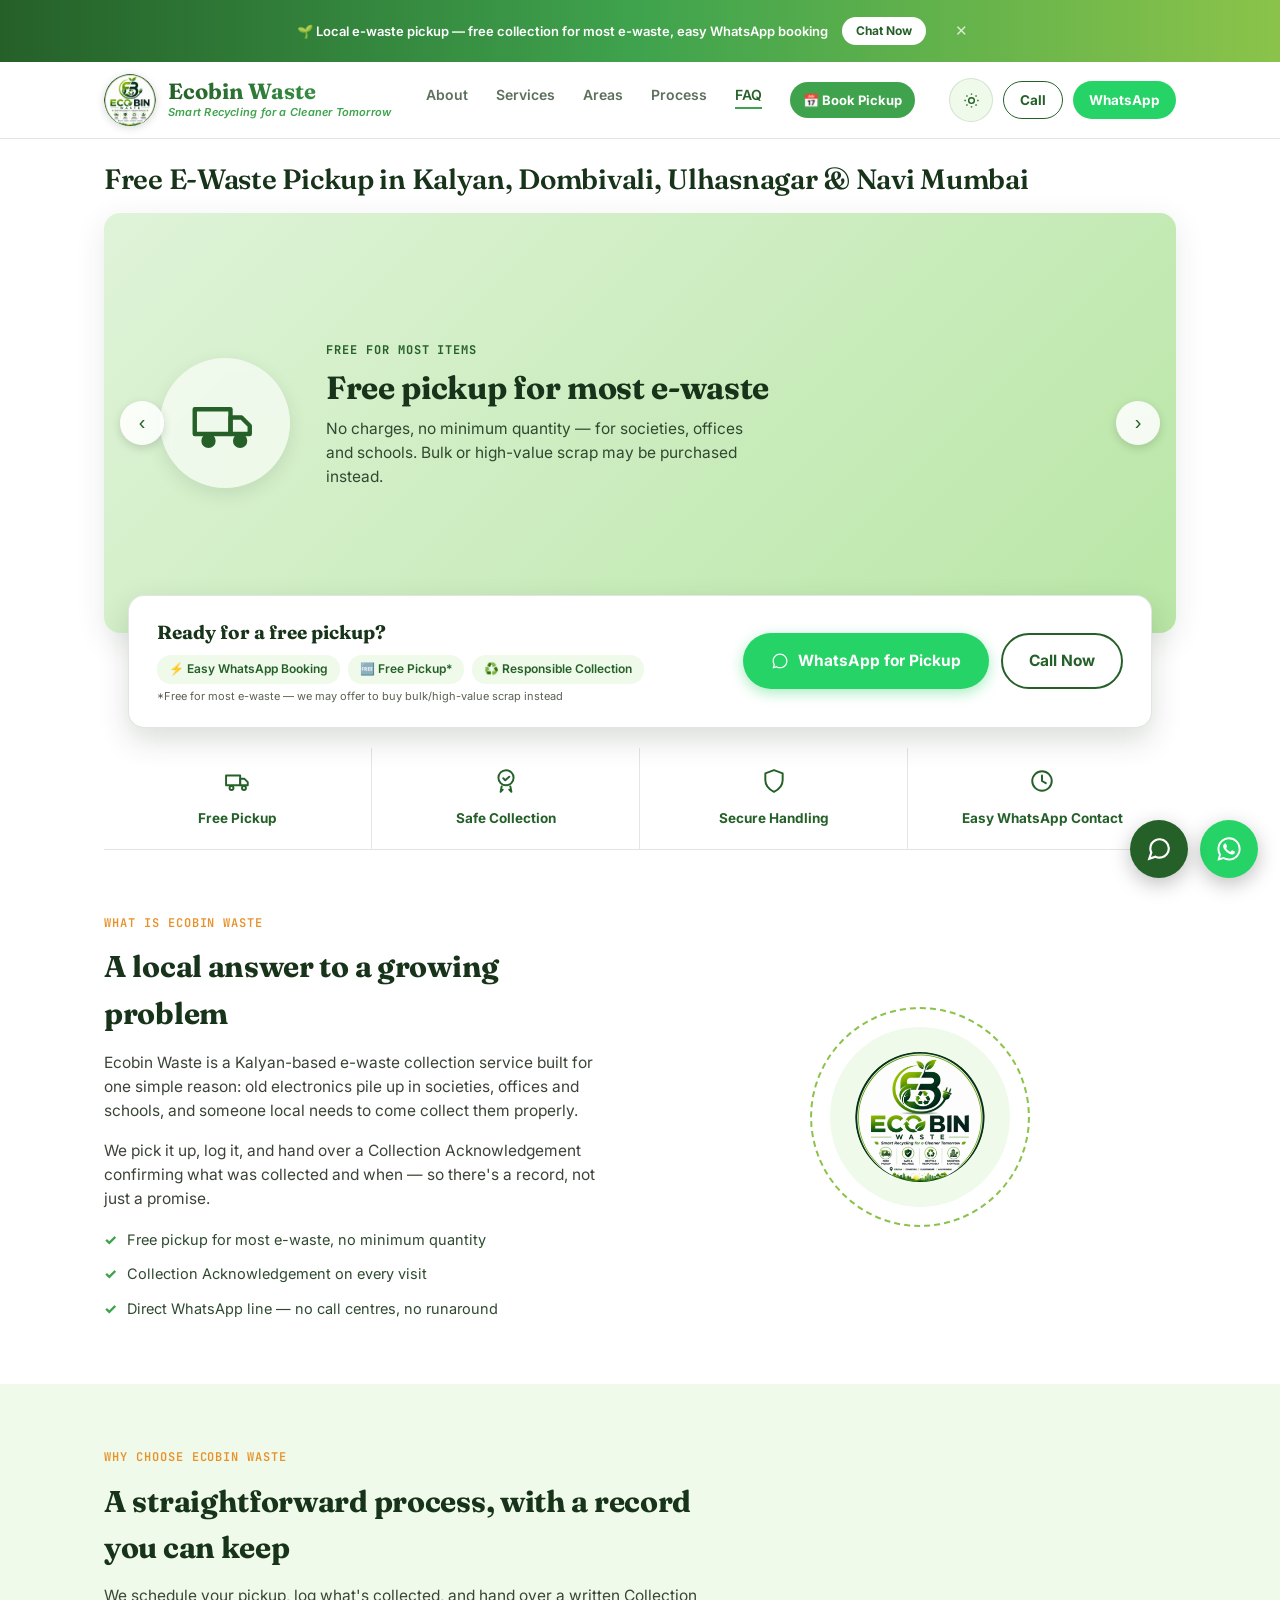
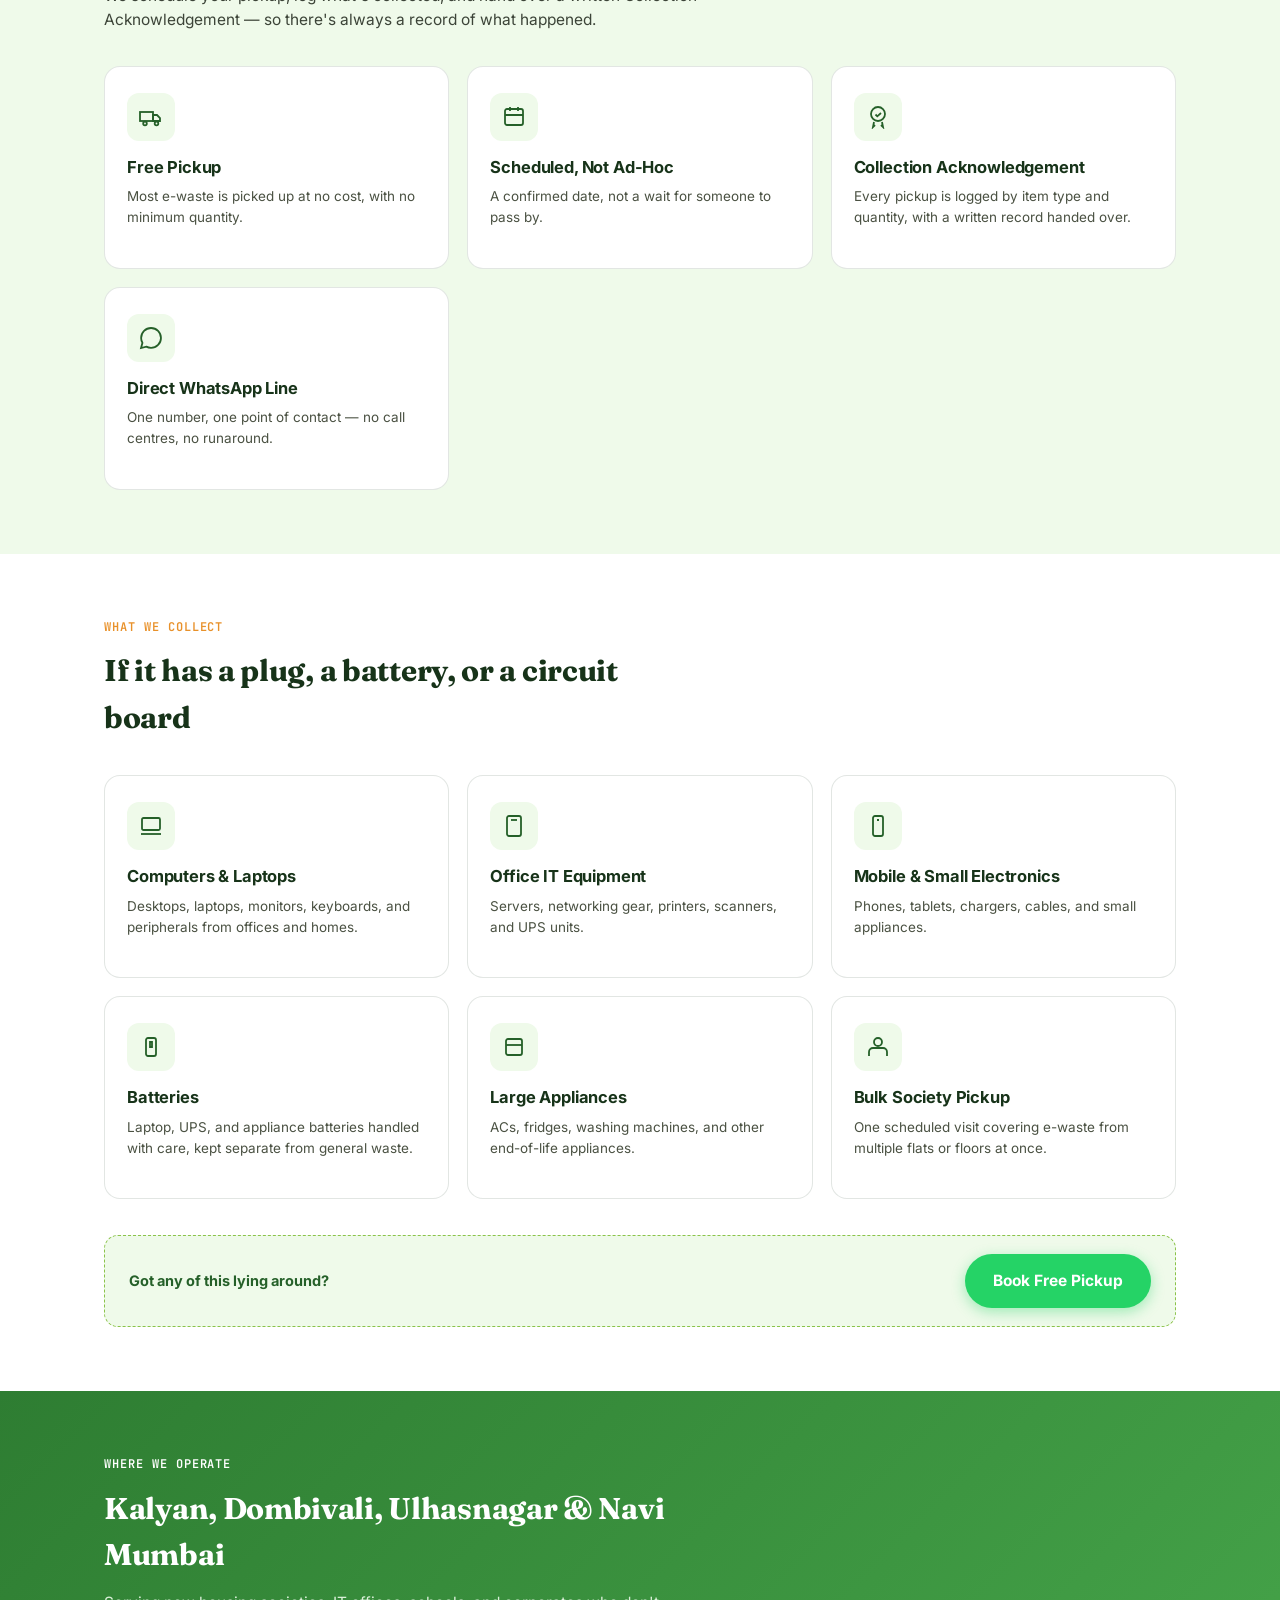
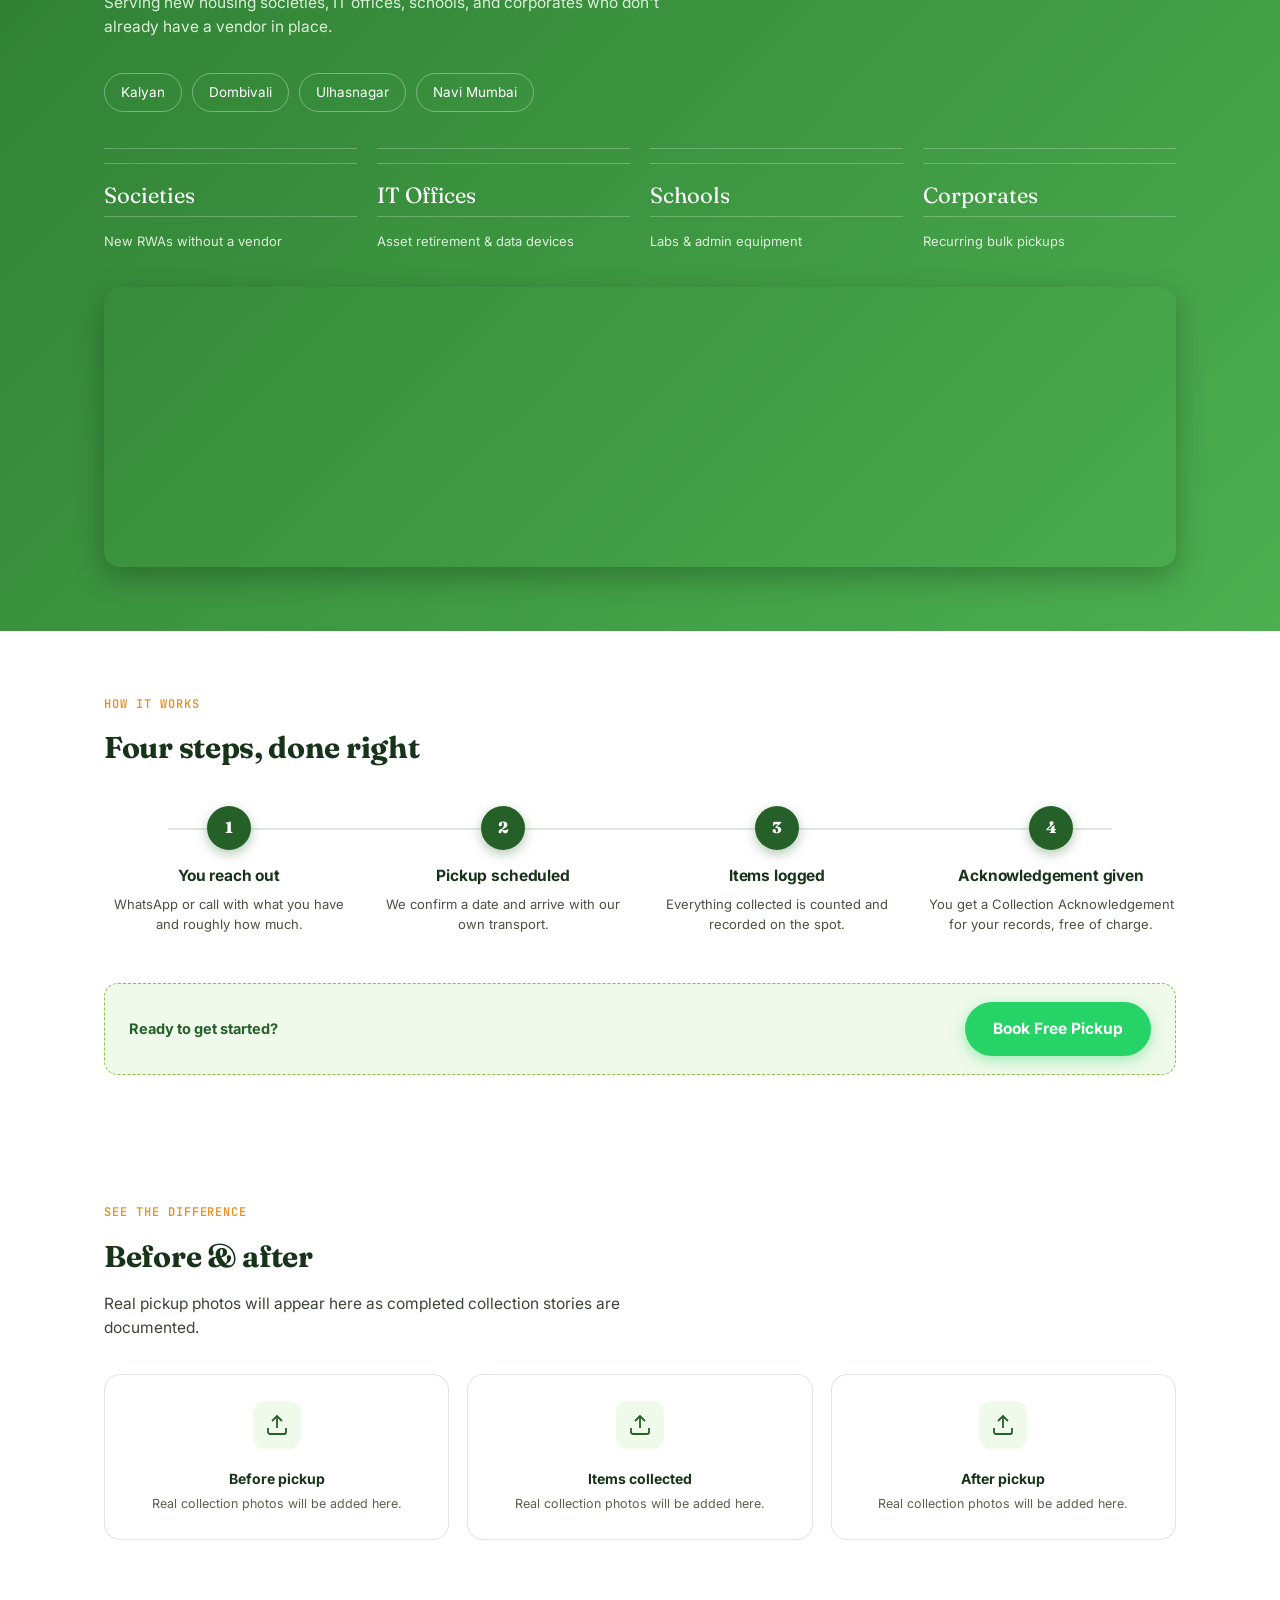
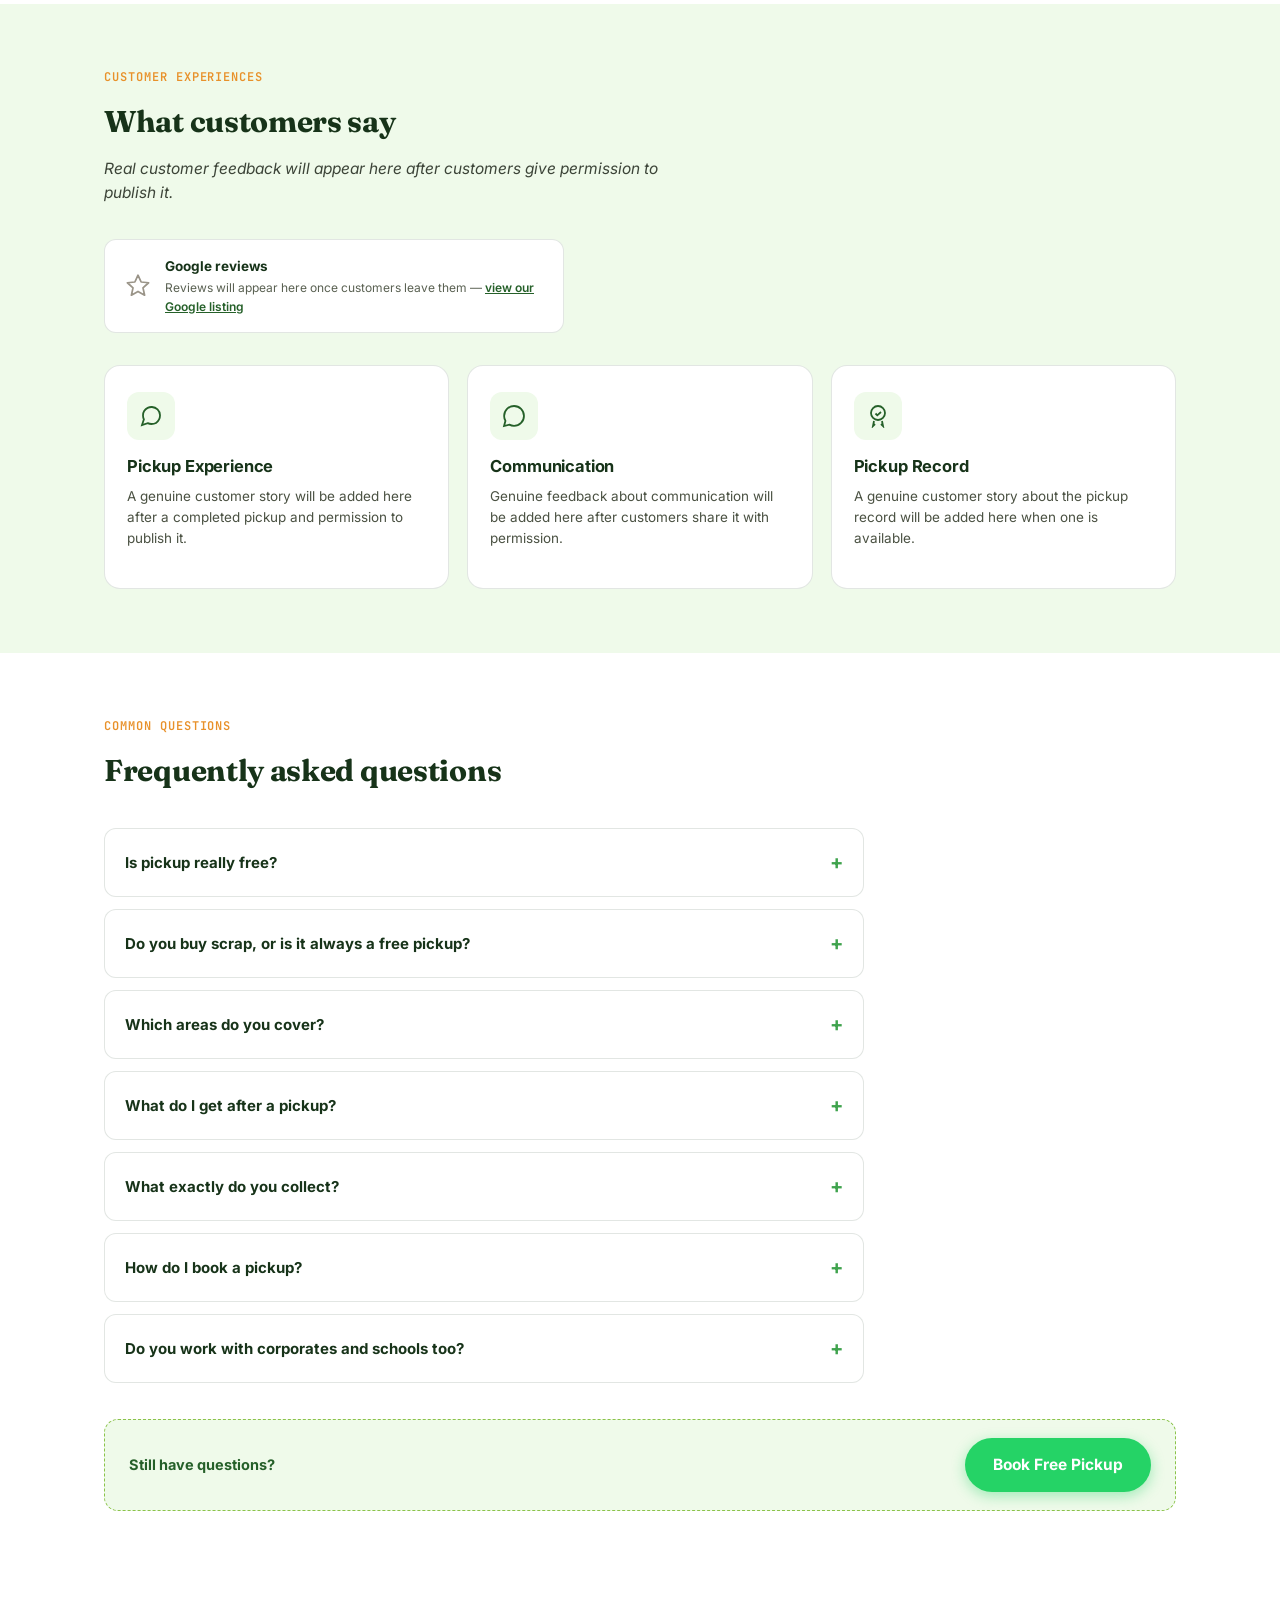
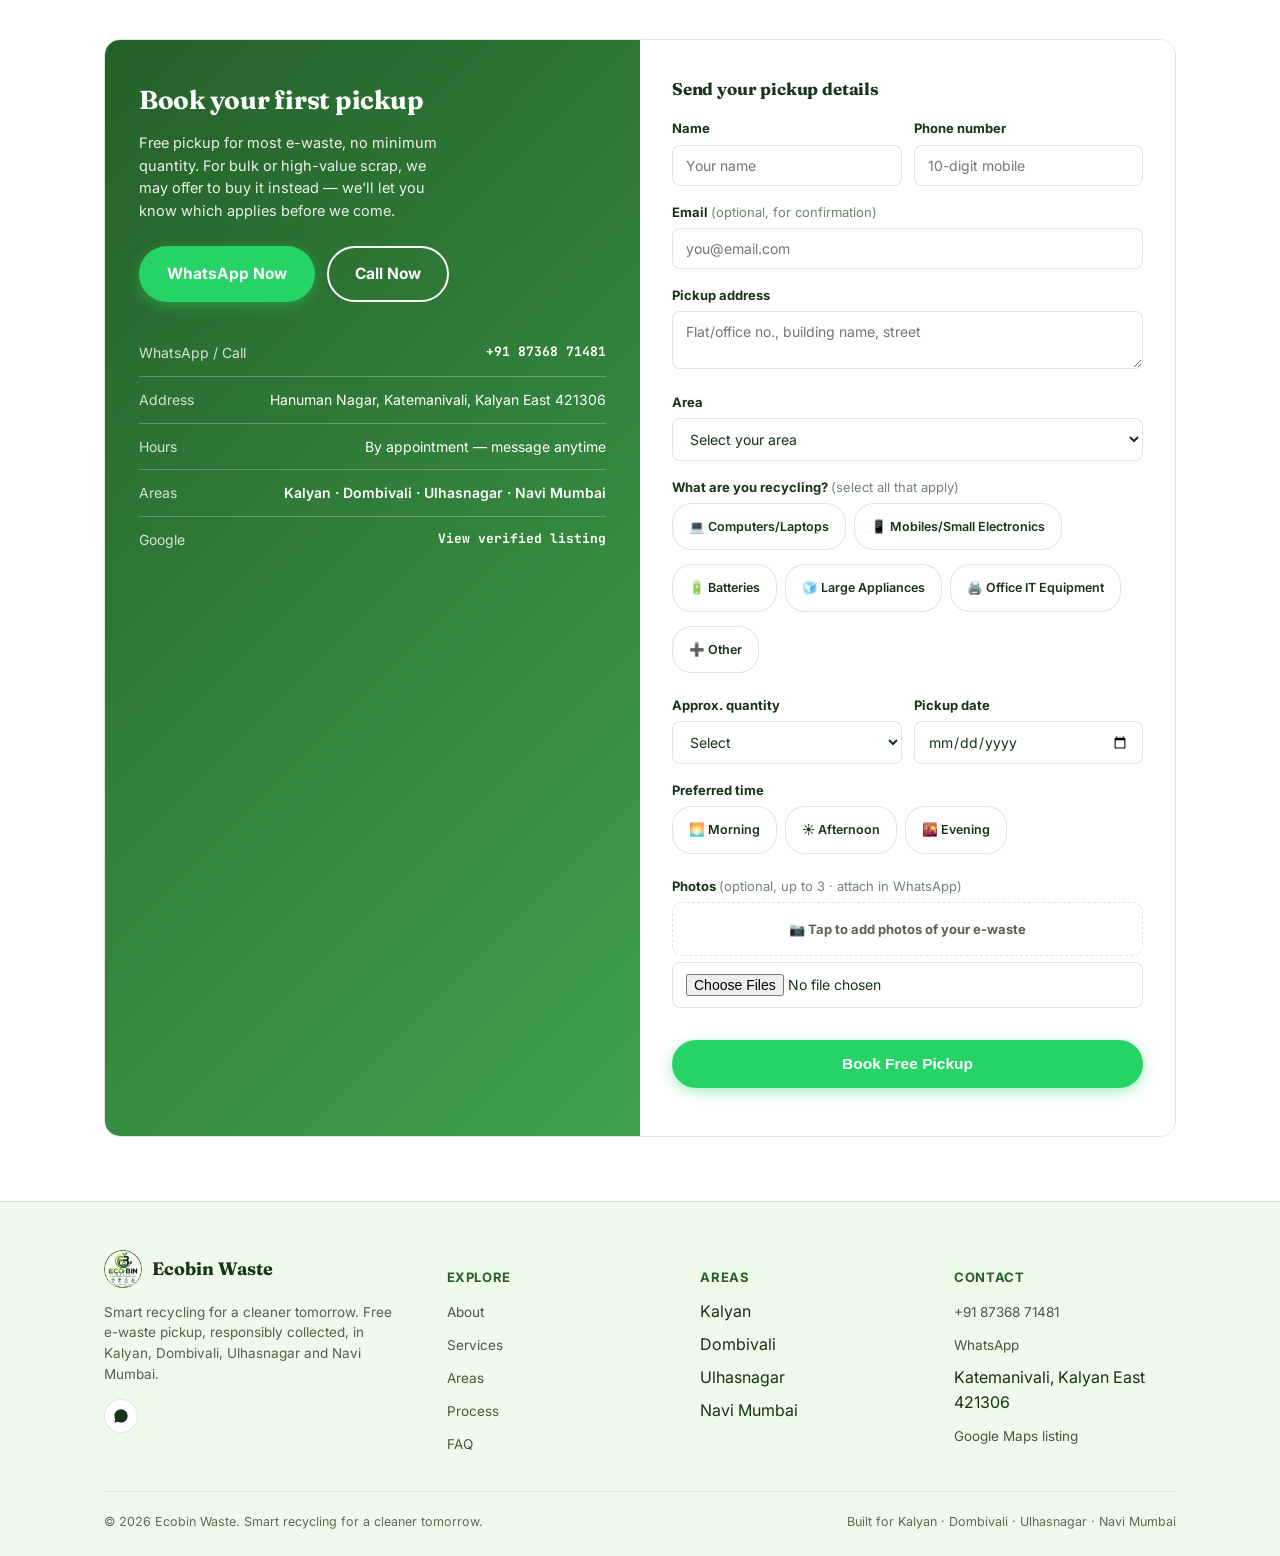
<file: index.html>
<!DOCTYPE html>
<html lang="en">
<head>
<meta charset="UTF-8">
<meta name="viewport" content="width=device-width, initial-scale=1.0">
<!--
  Future Feature:
  Enable Disposal Certificate messaging after official recycling partner
  and certificate process is available. Original (do not use until then):

  <title>Ecobin Waste — Certified E-Waste Pickup | Kalyan · Dombivali · Ulhasnagar · Navi Mumbai</title>
  <meta name="description" content="Free e-waste pickup with a disposal certificate for housing societies, offices and schools in Kalyan, Dombivali, Ulhasnagar and Navi Mumbai. WhatsApp or call to book today.">
  <meta property="og:title" content="Ecobin Waste — Certified E-Waste Pickup">
  <meta property="og:description" content="Free e-waste pickup with a disposal certificate. Serving Kalyan, Dombivali, Ulhasnagar and Navi Mumbai.">
  <meta name="twitter:description" content="Free E-Waste Pickup with Disposal Certificate">
-->
<title>Ecobin Waste | Free E-Waste Pickup in Kalyan & Navi Mumbai</title>
<meta name="description" content="Free e-waste pickup and scrap buying for homes, societies, offices and schools in Kalyan, Dombivali, Ulhasnagar and Navi Mumbai. Book on WhatsApp.">
<meta name="theme-color" content="#256029">
<meta name="robots" content="index, follow">
<meta name="author" content="Ecobin Waste">
<meta name="language" content="English">
<meta name="geo.region" content="IN-MH">
<meta name="geo.placename" content="Kalyan">
<meta name="format-detection" content="telephone=no">
<meta name="application-name" content="Ecobin Waste">
<link rel="canonical" href="https://ecobinwaste.com/">
<link rel="sitemap" type="application/xml" href="/sitemap.xml">
<meta property="og:title" content="Ecobin Waste | Free E-Waste Pickup in Kalyan & Navi Mumbai">
<meta property="og:description" content="Free e-waste pickup and scrap buying in Kalyan, Dombivali, Ulhasnagar and Navi Mumbai. Book on WhatsApp.">
<meta property="og:type" content="website">
<meta property="og:url" content="https://ecobinwaste.com">
<meta property="og:site_name" content="Ecobin Waste">
<meta property="og:image" content="https://ecobinwaste.com/images/og-image.jpg">
<meta name="twitter:card" content="summary_large_image">
<meta name="twitter:title" content="Ecobin Waste | Free E-Waste Pickup in Kalyan & Navi Mumbai">
<meta name="twitter:description" content="Free e-waste pickup and scrap buying in Kalyan, Dombivali, Ulhasnagar and Navi Mumbai.">
<meta name="twitter:image" content="https://ecobinwaste.com/images/og-image.jpg">
<!-- Social preview assets are kept in the images/ folder and must be uploaded with the site. -->
<link rel="icon" type="image/png" sizes="16x16" href="images/favicon-16x16.png">
<link rel="icon" type="image/png" sizes="32x32" href="images/favicon-32x32.png">
<link rel="icon" type="image/png" sizes="192x192" href="images/icon-192.png">
<link rel="apple-touch-icon" href="images/apple-touch-icon.png">
<link rel="manifest" href="manifest.json">
<link rel="preconnect" href="https://fonts.googleapis.com">
<link rel="preconnect" href="https://fonts.gstatic.com" crossorigin>
<link href="https://fonts.googleapis.com/css2?family=Fraunces:opsz,wght@9..144,500;9..144,600;9..144,700&family=Inter:wght@400;500;600;700;800&family=JetBrains+Mono:wght@400;500&display=swap" rel="stylesheet">

<!--
  Future Feature:
  Enable Disposal Certificate offer description after official recycling
  partner and certificate process is available. Original (do not use yet):

  "itemOffered": { "@type": "Service", "name": "Free E-Waste Pickup", "description": "No-cost doorstep collection of laptops, computers, batteries, appliances and other e-waste, with a disposal certificate provided." },
-->
<!--
  priceRange intentionally omitted below: schema.org's priceRange ($/$$/$$$)
  doesn't cleanly represent a free-pickup + separately-priced-buying model —
  a value like "Free–₹₹" would be SEO padding, not genuinely useful data.
  The two Offer entries below already convey the real pricing accurately.

  Facebook intentionally omitted from structured data and the visible footer
  until the permanent business-page URL is confirmed. A /share/ action URL
  should never be published as an authoritative business identity.
-->
<script type="application/ld+json">
{
  "@context": "https://schema.org",
  "@type": "LocalBusiness",
  "name": "Ecobin Waste",
  "alternateName": "EcoBin Waste - Scrap & E-waste Buyer",
  "url": "https://ecobinwaste.com",
  "image": "https://ecobinwaste.com/logo.webp",
  "description": "E-waste collection and scrap buying serving housing societies, offices and schools. Free pickup for most e-waste, with fair-price buying for bulk or high-value scrap.",
  "areaServed": ["Kalyan","Dombivali","Ulhasnagar","Navi Mumbai"],
  "telephone": "+91-8736871481",
  "address": {
    "@type": "PostalAddress",
    "streetAddress": "Hanuman Nagar, Jaibhai Marathi School Rd, Katemanivali",
    "addressLocality": "Kalyan East",
    "addressRegion": "Maharashtra",
    "postalCode": "421306",
    "addressCountry": "IN"
  },
  "hasMap": "https://www.google.com/maps?cid=3420072044024006103",
  "sameAs": [
    "https://www.google.com/maps?cid=3420072044024006103"
  ],
  "makesOffer": [
    {
      "@type": "Offer",
      "itemOffered": { "@type": "Service", "name": "Free E-Waste Pickup", "description": "No-cost doorstep collection of laptops, computers, batteries, appliances and other e-waste, with a Collection Acknowledgement provided." },
      "price": "0",
      "priceCurrency": "INR"
    },
    {
      "@type": "Offer",
      "itemOffered": { "@type": "Service", "name": "Scrap Buying", "description": "Purchase of bulk or high-value electronic scrap, assessed on request." }
    }
  ]
}
</script>


<!--
  Future Feature:
  Enable Disposal Certificate Q&A in FAQ schema after official recycling
  partner and certificate process is available. Original (do not use yet):

  {"@type":"Question","name":"How do I get a disposal certificate?","acceptedAnswer":{"@type":"Answer","text":"Every pickup comes with a disposal certificate automatically, handed over right after your items are logged."}},
-->
<script type="application/ld+json">
{
  "@context": "https://schema.org",
  "@type": "FAQPage",
  "mainEntity": [
    {"@type":"Question","name":"Is pickup really free?","acceptedAnswer":{"@type":"Answer","text":"Yes, for most e-waste from societies, offices and schools — no minimum quantity. For bulk or high-value scrap, Ecobin Waste may offer to buy it instead of a free pickup."}},
    {"@type":"Question","name":"Do you buy scrap, or is it always a free pickup?","acceptedAnswer":{"@type":"Answer","text":"Both. Most e-waste is picked up free with a Collection Acknowledgement provided. For larger quantities or valuable scrap, Ecobin Waste may quote a fair purchase price instead."}},
    {"@type":"Question","name":"Which areas do you cover?","acceptedAnswer":{"@type":"Answer","text":"Kalyan, Dombivali, Ulhasnagar and Navi Mumbai right now. If you're just outside these, message us anyway — we're expanding."}},
    {"@type":"Question","name":"What do I get after a pickup?","acceptedAnswer":{"@type":"Answer","text":"A Collection Acknowledgement confirming Ecobin Waste collected the listed e-waste items from you on the specified date."}},
    {"@type":"Question","name":"What exactly do you collect?","acceptedAnswer":{"@type":"Answer","text":"Anything with a plug, battery or circuit board — laptops, desktops, monitors, printers, servers, phones, cables, batteries, ACs, fridges and other appliances."}},
    {"@type":"Question","name":"How do I book a pickup?","acceptedAnswer":{"@type":"Answer","text":"Book online through the booking form, or message on WhatsApp with your society or office name and a rough quantity."}},
    {"@type":"Question","name":"Do you work with corporates and schools too?","acceptedAnswer":{"@type":"Answer","text":"Yes — housing societies, IT offices, schools and corporates are the main focus, especially those without an existing vendor."}}
  ]
}
</script>

<!-- config.js loads first (head) so GA4_MEASUREMENT_ID below is genuinely
     sourced from config.js, not duplicated. See config.js comments re:
     GOOGLE_MAPS_CID, which — unlike this — stays hardcoded in the 6 places
     it's used, for structured-data/SEO reasons documented there. -->
<script src="config.js?v=1.0.1"></script>

<!-- Google tag (gtag.js) — script tag is created dynamically so the ID can
     come from config.js instead of being hardcoded here. -->
<script>
  window.dataLayer = window.dataLayer || [];
  function gtag(){dataLayer.push(arguments);}
  gtag('js', new Date());
  (function(){
    var gaId = (window.ECOBIN_CONFIG && window.ECOBIN_CONFIG.GA4_MEASUREMENT_ID) || '';
    if (gaId){
      var s = document.createElement('script');
      s.async = true;
      s.src = 'https://www.googletagmanager.com/gtag/js?id=' + encodeURIComponent(gaId);
      document.head.appendChild(s);
      gtag('config', gaId);
    } else {
      console.error('GA4_MEASUREMENT_ID not set in config.js — analytics disabled.');
    }
  })();
  function trackEvent(name, extra){
    try{ if (typeof gtag === 'function') gtag('event', name, extra || {}); }catch(e){}
  }
</script>

<link rel="stylesheet" href="style.css?v=1.0.2">
</head>
<body>

<noscript><div class="noscript-banner">JavaScript is required for the online booking form. You can still call or WhatsApp Ecobin Waste directly.</div></noscript>

<a href="#main" class="skip-link">Skip to main content</a>
<div id="scrollProgress"></div>
<div id="loader"><div class="loader-ring"></div></div>

<div class="promo-bar" id="promoBar">
  <!-- Future Feature: Enable "certificate included" wording after official recycling partner and certificate process is available. Original: free pickup, certificate included, same-day WhatsApp reply -->
  <span>🌱 Local e-waste pickup — free collection for most e-waste, easy WhatsApp booking</span>
  <a href="https://wa.me/918736871481?text=Hi%2C%20I%27d%20like%20to%20book%20an%20e-waste%20pickup." onclick="trackEvent('whatsapp_click',{location:'promo_bar'})" target="_top">Chat Now</a>
  <button class="promo-close" onclick="document.getElementById('promoBar').classList.add('hidden')" aria-label="Dismiss">✕</button>
</div>

<a class="float-wa" href="https://wa.me/918736871481?text=Hi%2C%20I%27d%20like%20to%20book%20an%20e-waste%20pickup." aria-label="Chat on WhatsApp" onclick="trackEvent('whatsapp_click',{location:'floating_button'})" target="_top">
  <svg viewBox="0 0 24 24" fill="currentColor"><path d="M12.04 2C6.58 2 2.13 6.45 2.13 11.91c0 1.75.46 3.45 1.32 4.95L2.05 22l5.25-1.38a9.9 9.9 0 0 0 4.74 1.21h.01c5.46 0 9.91-4.45 9.91-9.91 0-2.65-1.03-5.14-2.9-7.01A9.87 9.87 0 0 0 12.04 2zm0 18.15h-.01a8.2 8.2 0 0 1-4.2-1.15l-.3-.18-3.12.82.83-3.04-.2-.31a8.2 8.2 0 0 1-1.26-4.38c0-4.54 3.7-8.24 8.26-8.24a8.2 8.2 0 0 1 5.83 2.42 8.18 8.18 0 0 1 2.41 5.82c0 4.55-3.7 8.24-8.24 8.24zm4.52-6.17c-.25-.12-1.47-.72-1.7-.81-.23-.08-.39-.12-.56.13-.16.25-.64.81-.78.97-.15.17-.29.19-.54.06-.25-.12-1.04-.38-1.99-1.22-.73-.66-1.23-1.46-1.37-1.71-.15-.25-.02-.38.11-.51.11-.11.25-.29.37-.43.13-.15.17-.25.25-.42.08-.17.04-.31-.02-.44-.06-.12-.56-1.35-.77-1.85-.2-.48-.4-.42-.56-.43h-.48c-.17 0-.44.06-.66.31-.23.25-.87.85-.87 2.08 0 1.22.89 2.41 1.01 2.57.12.17 1.75 2.67 4.24 3.74.59.26 1.05.41 1.41.52.59.19 1.13.16 1.56.1.48-.07 1.47-.6 1.67-1.18.21-.58.21-1.07.15-1.18-.06-.1-.23-.16-.48-.28z"/></svg>
</a>

<button class="float-chat" aria-label="Ask a question" onclick="toggleChat()">
  <svg viewBox="0 0 24 24" fill="none" stroke="currentColor" stroke-width="2"><path d="M21 11.5a8.38 8.38 0 0 1-.9 3.8 8.5 8.5 0 0 1-7.6 4.7 8.38 8.38 0 0 1-3.8-.9L3 21l1.9-5.7a8.38 8.38 0 0 1-.9-3.8 8.5 8.5 0 0 1 4.7-7.6 8.38 8.38 0 0 1 3.8-.9h.5a8.48 8.48 0 0 1 8 8v.5z"/></svg>
</button>

<button class="scroll-top" id="scrollTopBtn" onclick="window.scrollTo({top:0,behavior:'smooth'})" aria-label="Scroll to top">
  <svg width="18" height="18" viewBox="0 0 24 24" fill="none" stroke="currentColor" stroke-width="2.2" stroke-linecap="round" stroke-linejoin="round"><path d="M12 19V5M5 12l7-7 7 7"/></svg>
</button>

<div class="chat-window" id="chatWindow">
  <div class="chat-head">
    <img loading="lazy" src="logo.webp" alt="" aria-hidden="true">
    <div>Ecobin Waste Helper<div class="sub">Usually answers instantly</div></div>
    <button class="chat-close" onclick="toggleChat()" aria-label="Close chat">✕</button>
  </div>
  <div class="chat-body" id="chatBody"></div>
  <div class="chat-quick" id="chatQuick"></div>
  <div class="chat-input-row">
    <input type="text" id="chatInput" aria-label="Ask Ecobin Waste a question" placeholder="Type a question..." onkeydown="if(event.key==='Enter'){sendChatText();}">
    <button onclick="sendChatText()" aria-label="Send">
      <svg width="16" height="16" viewBox="0 0 24 24" fill="none" stroke="currentColor" stroke-width="2"><path d="M22 2 11 13"/><path d="M22 2 15 22 11 13 2 9 22 2z"/></svg>
    </button>
  </div>
</div>

<header>
  <div class="nav wrap">
    <a class="brand" href="#main">
      <div class="brand-mark"><img src="logo.webp" alt="Ecobin Waste logo"></div>
      <div>
        <div class="brand-name">Ecobin Waste</div>
        <div class="brand-tag">Smart Recycling for a Cleaner Tomorrow</div>
      </div>
    </a>
    <nav class="main-nav" aria-label="Primary">
      <ul id="mainNavList">
        <li><a href="#about" data-nav>About</a></li>
        <li><a href="#services" data-nav>Services</a></li>
        <li><a href="#areas" data-nav>Areas</a></li>
        <li><a href="#process" data-nav>Process</a></li>
                <li><a href="#faq" data-nav>FAQ</a></li>
        <li class="desktop-book-row">
  <a
    class="desktop-book-btn"
    href="#contact"
    onclick="trackEvent('booking_cta_click',{location:'desktop_menu'})"
  >
    📅 Book Pickup
  </a>
</li>

        <li class="mobile-book-row">
          <a
            class="mobile-book-btn"
            href="#contact"
            onclick="trackEvent('booking_cta_click',{location:'mobile_menu'})"
          >
            📅 Book Free Pickup
          </a>
        </li>

        <li class="mobile-theme-row">
          <button class="mobile-theme-btn" onclick="toggleTheme()" aria-label="Toggle dark mode" aria-pressed="false">
            <svg width="17" height="17" viewBox="0 0 24 24" fill="none" stroke="currentColor" stroke-width="2"><circle cx="12" cy="12" r="4"/><path d="M12 2v2M12 20v2M4.9 4.9l1.4 1.4M17.7 17.7l1.4 1.4M2 12h2M20 12h2M4.9 19.1l1.4-1.4M17.7 6.3l1.4-1.4"/></svg>
            <span>Dark Mode</span>
          </button>
        </li>
      </ul>
    </nav>
    <div class="nav-actions">
      <button class="theme-toggle" onclick="toggleTheme()" aria-label="Toggle dark mode" aria-pressed="false" id="themeBtn">
        <svg width="17" height="17" viewBox="0 0 24 24" fill="none" stroke="currentColor" stroke-width="2"><circle cx="12" cy="12" r="4"/><path d="M12 2v2M12 20v2M4.9 4.9l1.4 1.4M17.7 17.7l1.4 1.4M2 12h2M20 12h2M4.9 19.1l1.4-1.4M17.7 6.3l1.4-1.4"/></svg>
      </button>
      <a class="nav-call" href="tel:+918736871481" onclick="trackEvent('call_click',{location:'nav'})" target="_top">Call</a>
      <a class="nav-wa" href="https://wa.me/918736871481?text=Hi%2C%20I%27d%20like%20to%20book%20an%20e-waste%20pickup." onclick="trackEvent('whatsapp_click',{location:'nav'})" target="_top">WhatsApp</a>
      <button class="menu-toggle" id="menuToggle" aria-label="Open menu" aria-expanded="false" aria-controls="mainNavList" onclick="toggleMobileMenu()">
        <svg width="22" height="22" viewBox="0 0 24 24" fill="none" stroke="currentColor" stroke-width="2" stroke-linecap="round"><path d="M3 6h18M3 12h18M3 18h18"/></svg>
      </button>
    </div>
  </div>
      <div class="mobile-action-bar" aria-label="Quick actions">
      <a
        class="mobile-action-btn mobile-action-book"
        href="#contact"
        onclick="trackEvent('booking_cta_click',{location:'mobile_action_bar'})"
      >
        <span aria-hidden="true">📅</span>
        <span>Book Pickup</span>
      </a>

      <a
        class="mobile-action-btn mobile-action-call"
        href="tel:+918736871481"
        onclick="trackEvent('call_click',{location:'mobile_action_bar'})"
      >
        <span aria-hidden="true">☎</span>
        <span>Call Now</span>
      </a>

      <a
        class="mobile-action-btn mobile-action-whatsapp"
        href="https://wa.me/918736871481?text=Hi%2C%20I%27d%20like%20to%20book%20an%20e-waste%20pickup"
        onclick="trackEvent('whatsapp_click',{location:'mobile_action_bar'})"
        target="_top"
      >
        <span class="whatsapp-icon" aria-hidden="true">   <svg viewBox="0 0 24 24" fill="none" stroke="currentColor" stroke-width="2" stroke-linecap="round" stroke-linejoin="round">     
          <path d="M20 11.5a8 8 0 0 1-11.9 7L4 20l1.5-4A8 8 0 1 1 20 11.5Z"/>     
          <path d="M9 9.5c.2-.4.5-.5.8-.3l1 .8c.3.2.3.5.2.8l-.4.6c.5.9 1.2 1.6 2.1 2.1l.6-.4c.3-.2.6-.1.8.2l.8 1c.2.3.1.6-.3.8-.5.3-1.1.4-1.7.2-1.5-.5-3.5-2.5-4-4-.2-.6-.1-1.2.1-1.8Z"/>   
        </svg> 
        </span>
        <span>WhatsApp</span>
      </a>
    </div>
</header>

<main id="main">

  <section class="hero-banner-wrap" style="padding-top:24px;">
    <div class="wrap">
    <h1 class="hero-h1">Free E-Waste Pickup in Kalyan, Dombivali, Ulhasnagar &amp; Navi Mumbai</h1>
    <div class="carousel" id="carousel">
      <div class="slide active" style="background:linear-gradient(135deg,#DFF3D8,#B9E6A6);">
        <div class="slide-inner">
          <div class="slide-icon"><svg viewBox="0 0 24 24" fill="none" stroke="#256029" stroke-width="1.6" stroke-linecap="round" stroke-linejoin="round"><rect x="1" y="7" width="13" height="9"/><path d="M14 10h4l3 3v3h-7z"/><circle cx="6" cy="18.5" r="1.8" fill="#256029"/><circle cx="17.5" cy="18.5" r="1.8" fill="#256029"/></svg></div>
          <div class="slide-text"><span class="slide-eyebrow">Free For Most Items</span><h2>Free pickup for most e-waste</h2><p>No charges, no minimum quantity — for societies, offices and schools. Bulk or high-value scrap may be purchased instead.</p></div>
        </div>
      </div>
      <div class="slide" style="background:linear-gradient(135deg,#E3F6E1,#8FD19E);">
        <div class="slide-inner">
          <div class="slide-icon"><svg viewBox="0 0 24 24" fill="none" stroke="#256029" stroke-width="1.6" stroke-linecap="round" stroke-linejoin="round"><circle cx="12" cy="9" r="7"/><path d="m9 20-2 2 1-5"/><path d="m15 20 2 2-1-5"/><path d="m9.5 9.5 1.8 1.8L15 8"/></svg></div>
          <!-- Future Feature: Enable Disposal Certificate slide after official recycling partner and certificate process is available. Original:
          <div class="slide-text"><span class="slide-eyebrow">Fully Documented</span><h2>Certified disposal, every pickup</h2><p>You get a proper disposal certificate — not a vague promise from a scrap dealer.</p></div>
          -->
          <div class="slide-text"><span class="slide-eyebrow">Reliable Service</span><h2>Responsible collection, every pickup</h2><p>You get a Collection Acknowledgement for your records — a real process, not a vague promise from a scrap dealer.</p></div>
        </div>
      </div>
      <div class="slide" style="background:linear-gradient(135deg,#EAF8E0,#A5D6A7);">
        <div class="slide-inner">
          <div class="slide-icon"><svg viewBox="0 0 24 24" fill="none" stroke="#256029" stroke-width="1.6" stroke-linecap="round" stroke-linejoin="round"><rect x="3" y="4" width="18" height="12" rx="1.5"/><path d="M2 20h20"/><path d="m8 20 1.5-4h5L16 20"/><path d="M9 9.5a3 3 0 1 1 5.5 1.7L12 14l-2.5-2.8"/></svg></div>
          <div class="slide-text"><span class="slide-eyebrow">Anything With A Plug</span><h2>Laptops, monitors, batteries & more</h2><p>Computers, office IT, cables, phones, appliances — we collect a wide range of e-waste.</p></div>
        </div>
      </div>
      <div class="slide" style="background:linear-gradient(135deg,#DFF0DA,#7CC576);">
        <div class="slide-inner">
          <div class="slide-icon"><svg viewBox="0 0 24 24" fill="none" stroke="#256029" stroke-width="1.6" stroke-linecap="round" stroke-linejoin="round"><path d="M12 2c-4 0-7 3.1-7 7 0 5.2 7 13 7 13s7-7.8 7-13c0-3.9-3-7-7-7z"/><circle cx="12" cy="9" r="2.4"/></svg></div>
          <div class="slide-text"><span class="slide-eyebrow">Serving Your Area</span><h2>Kalyan · Dombivali · Ulhasnagar · Navi Mumbai</h2><p>Serving Kalyan, Dombivali, Ulhasnagar & Navi Mumbai — message us to check your exact location.</p></div>
        </div>
      </div>
      <div class="slide" style="background:linear-gradient(135deg,#E6F4E0,#9CCC65);">
        <div class="slide-inner">
          <div class="slide-icon"><svg viewBox="0 0 24 24" fill="none" stroke="#256029" stroke-width="1.6" stroke-linecap="round" stroke-linejoin="round"><rect x="4" y="3" width="10" height="18"/><rect x="14" y="9" width="6" height="12"/><path d="M7 7h1M10 7h1M7 11h1M10 11h1M7 15h1M10 15h1"/><path d="M17 13h1M17 17h1"/></svg></div>
          <div class="slide-text"><span class="slide-eyebrow">Built For You</span><h2>Made for societies, offices & schools</h2><p>Bulk pickups, scheduled visits, one point of contact for ongoing service.</p></div>
        </div>
      </div>
      <button class="car-arrow prev" onclick="changeSlide(-1)" aria-label="Previous slide">‹</button>
      <button class="car-arrow next" onclick="changeSlide(1)" aria-label="Next slide">›</button>
      <div class="car-dots" id="carDots"></div>
    </div>

    <div class="hero-cta-bar">
      <div>
        <div class="cta-bar-title">Ready for a free pickup?</div>
        <!-- Future Feature: Enable "📋 Certified" badge after official recycling partner and certificate process is available. -->
        <div class="cta-bar-badges"><span>⚡ Easy WhatsApp Booking</span><span>🆓 Free Pickup*</span><span>♻️ Responsible Collection</span></div>
        <div class="text-caption-muted" style="font-size:11px; margin-top:4px;">*Free for most e-waste — we may offer to buy bulk/high-value scrap instead</div>
      </div>
      <div class="cta-bar-btns">
        <a class="btn-primary" href="https://wa.me/918736871481?text=Hi%2C%20I%27d%20like%20to%20book%20an%20e-waste%20pickup." onclick="trackEvent('whatsapp_click',{location:'hero'})" target="_top">
          <svg width="18" height="18" viewBox="0 0 24 24" fill="currentColor"><path d="M12.04 2C6.58 2 2.13 6.45 2.13 11.91c0 1.75.46 3.45 1.32 4.95L2.05 22l5.25-1.38a9.9 9.9 0 0 0 4.74 1.21h.01c5.46 0 9.91-4.45 9.91-9.91 0-2.65-1.03-5.14-2.9-7.01A9.87 9.87 0 0 0 12.04 2zm0 18.15h-.01a8.2 8.2 0 0 1-4.2-1.15l-.3-.18-3.12.82.83-3.04-.2-.31a8.2 8.2 0 0 1-1.26-4.38c0-4.54 3.7-8.24 8.26-8.24a8.2 8.2 0 0 1 5.83 2.42 8.18 8.18 0 0 1 2.41 5.82c0 4.55-3.7 8.24-8.24 8.24z"/></svg>
          WhatsApp for Pickup
        </a>
        <a class="btn-secondary" href="tel:+918736871481" onclick="trackEvent('call_click',{location:'hero'})" target="_top">Call Now</a>
      </div>
    </div>
    </div>
  </section>

  <div class="wrap">
    <div class="trust-strip">
      <div class="trust-item"><svg viewBox="0 0 24 24" fill="none" stroke-width="1.8" stroke-linecap="round" stroke-linejoin="round"><path d="M1 7h13v9H1z"/><path d="M14 10h4l3 3v3h-7z"/><circle cx="6" cy="18.5" r="1.8"/><circle cx="17.5" cy="18.5" r="1.8"/></svg><br>Free Pickup</div>
      <!-- Future Feature: Enable "Disposal Certificate" trust badge after official recycling partner and certificate process is available. Original: <div class="trust-item">...<br>Disposal Certificate</div> -->
      <div class="trust-item"><svg viewBox="0 0 24 24" fill="none" stroke-width="1.8" stroke-linecap="round" stroke-linejoin="round"><circle cx="12" cy="9" r="7"/><path d="m9 20-2 2 1-5"/><path d="m15 20 2 2-1-5"/><path d="m9.5 9.5 1.8 1.8L15 8"/></svg><br>Safe Collection</div>
      <div class="trust-item"><svg viewBox="0 0 24 24" fill="none" stroke-width="1.8" stroke-linecap="round" stroke-linejoin="round"><path d="M12 2 4 5v6c0 5 3.4 8.7 8 11 4.6-2.3 8-6 8-11V5z"/></svg><br>Secure Handling</div>
      <div class="trust-item"><svg viewBox="0 0 24 24" fill="none" stroke-width="1.8" stroke-linecap="round" stroke-linejoin="round"><circle cx="12" cy="12" r="9"/><path d="M12 7v5l3.5 2"/></svg><br>Easy WhatsApp Contact</div>
    </div>
  </div>

  <section id="about">
    <div class="wrap">
      <div class="about-grid reveal">
        <div>
          <span class="eyebrow">What Is Ecobin Waste</span>
          <h2 style="font-size:30px; font-weight:700;">A local answer to a growing problem</h2>
          <p class="text-body-muted" style="margin-top:14px; font-size:15.5px;">Ecobin Waste is a Kalyan-based e-waste collection service built for one simple reason: old electronics pile up in societies, offices and schools, and someone local needs to come collect them properly.</p>
          <!-- Future Feature: Enable Disposal Certificate line after official recycling partner and certificate process is available. Original: We pick it up, log it, and hand over a disposal certificate — so you have proof, not just a promise. -->
          <p class="text-body-muted" style="margin-top:10px; font-size:15.5px;">We pick it up, log it, and hand over a Collection Acknowledgement confirming what was collected and when — so there's a record, not just a promise.</p>
          <ul class="about-list">
            <li>Free pickup for most e-waste, no minimum quantity</li>
            <!-- Future Feature: Enable "Disposal certificate on every visit" after official recycling partner and certificate process is available. -->
            <li>Collection Acknowledgement on every visit</li>
            <li>Direct WhatsApp line — no call centres, no runaround</li>
          </ul>
        </div>
        <div class="about-badge-ring">
          <div class="about-badge-ring-inner"><img loading="lazy" src="logo.webp" alt="Ecobin Waste"></div>
        </div>
      </div>
    </div>
  </section>

  <!-- Future Feature: a genuine third-party comparison could return once there's
       verifiable public data to cite. Until then, this stays a positive-only
       section — no claims about any competitor, named or implied. -->
  <section id="why" style="background:var(--paper-2);">
    <div class="wrap">
      <div class="section-head">
        <span class="eyebrow">Why Choose Ecobin Waste</span>
        <h2>A straightforward process, with a record you can keep</h2>
        <p>We schedule your pickup, log what's collected, and hand over a written Collection Acknowledgement — so there's always a record of what happened.</p>
      </div>
      <div class="services-grid reveal">
        <div class="service-card"><div class="ic-wrap"><svg viewBox="0 0 24 24" fill="none" stroke-width="1.8"><rect x="1" y="7" width="13" height="9"/><path d="M14 10h4l3 3v3h-7z"/><circle cx="6" cy="18.5" r="1.8"/><circle cx="17.5" cy="18.5" r="1.8"/></svg></div><h3>Free Pickup</h3><p>Most e-waste is picked up at no cost, with no minimum quantity.</p></div>
        <div class="service-card"><div class="ic-wrap"><svg viewBox="0 0 24 24" fill="none" stroke-width="1.8"><rect x="3" y="4" width="18" height="16" rx="2"/><path d="M8 2v4M16 2v4M3 10h18"/></svg></div><h3>Scheduled, Not Ad-Hoc</h3><p>A confirmed date, not a wait for someone to pass by.</p></div>
        <div class="service-card"><div class="ic-wrap"><svg viewBox="0 0 24 24" fill="none" stroke-width="1.8"><circle cx="12" cy="9" r="7"/><path d="m9 20-2 2 1-5"/><path d="m15 20 2 2-1-5"/><path d="m9.5 9.5 1.8 1.8L15 8"/></svg></div><h3>Collection Acknowledgement</h3><p>Every pickup is logged by item type and quantity, with a written record handed over.</p></div>
        <div class="service-card"><div class="ic-wrap"><svg viewBox="0 0 24 24" fill="none" stroke-width="1.8"><path d="M12.04 2C6.58 2 2.13 6.45 2.13 11.91c0 1.75.46 3.45 1.32 4.95L2.05 22l5.25-1.38a9.9 9.9 0 0 0 4.74 1.21h.01c5.46 0 9.91-4.45 9.91-9.91 0-2.65-1.03-5.14-2.9-7.01A9.87 9.87 0 0 0 12.04 2z"/></svg></div><h3>Direct WhatsApp Line</h3><p>One number, one point of contact — no call centres, no runaround.</p></div>
      </div>
    </div>
  </section>

  <section id="services">
    <div class="wrap">
      <div class="section-head">
        <span class="eyebrow">What We Collect</span>
        <h2>If it has a plug, a battery, or a circuit board</h2>
      </div>
      <div class="services-grid reveal">
        <div class="service-card"><div class="ic-wrap"><svg viewBox="0 0 24 24" fill="none" stroke-width="1.8"><rect x="3" y="4" width="18" height="12" rx="1.5"/><path d="M2 20h20"/></svg></div><h3>Computers & Laptops</h3><p>Desktops, laptops, monitors, keyboards, and peripherals from offices and homes.</p></div>
        <div class="service-card"><div class="ic-wrap"><svg viewBox="0 0 24 24" fill="none" stroke-width="1.8"><rect x="5" y="2" width="14" height="20" rx="2"/><path d="M9 6h6"/></svg></div><h3>Office IT Equipment</h3><p>Servers, networking gear, printers, scanners, and UPS units.</p></div>
        <div class="service-card"><div class="ic-wrap"><svg viewBox="0 0 24 24" fill="none" stroke-width="1.8"><rect x="7" y="2" width="10" height="20" rx="2"/><path d="M11 6h2"/></svg></div><h3>Mobile & Small Electronics</h3><p>Phones, tablets, chargers, cables, and small appliances.</p></div>
        <div class="service-card"><div class="ic-wrap"><svg viewBox="0 0 24 24" fill="none" stroke-width="1.8"><rect x="7" y="3" width="10" height="18" rx="2"/><path d="M11 7h2v5h-2z"/></svg></div><h3>Batteries</h3><p>Laptop, UPS, and appliance batteries handled with care, kept separate from general waste.</p></div>
        <div class="service-card"><div class="ic-wrap"><svg viewBox="0 0 24 24" fill="none" stroke-width="1.8"><rect x="4" y="4" width="16" height="16" rx="2"/><path d="M4 10h16"/></svg></div><h3>Large Appliances</h3><p>ACs, fridges, washing machines, and other end-of-life appliances.</p></div>
        <div class="service-card"><div class="ic-wrap"><svg viewBox="0 0 24 24" fill="none" stroke-width="1.8"><path d="M3 21v-4a4 4 0 0 1 4-4h10a4 4 0 0 1 4 4v4"/><circle cx="12" cy="7" r="4"/></svg></div><h3>Bulk Society Pickup</h3><p>One scheduled visit covering e-waste from multiple flats or floors at once.</p></div>
      </div>
      <div class="mini-cta">
        <span>Got any of this lying around?</span>
        <a class="btn-primary" href="https://wa.me/918736871481?text=Hi%2C%20I%27d%20like%20to%20book%20an%20e-waste%20pickup." onclick="trackEvent('whatsapp_click',{location:'services_cta'})" target="_top">Book Free Pickup</a>
      </div>
    </div>
  </section>

  <section class="areas" id="areas">
    <div class="wrap">
      <div class="section-head reveal">
        <span class="eyebrow" style="color:#fff;">Where We Operate</span>
        <h2>Kalyan, Dombivali, Ulhasnagar & Navi Mumbai</h2>
        <p>Serving new housing societies, IT offices, schools, and corporates who don't already have a vendor in place.</p>
      </div>
      <div class="area-tags"><span>Kalyan</span><span>Dombivali</span><span>Ulhasnagar</span><span>Navi Mumbai</span></div>
      <div class="client-types">
        <div><div class="n">Societies</div><div class="l">New RWAs without a vendor</div></div>
        <div><div class="n">IT Offices</div><div class="l">Asset retirement & data devices</div></div>
        <div><div class="n">Schools</div><div class="l">Labs & admin equipment</div></div>
        <div><div class="n">Corporates</div><div class="l">Recurring bulk pickups</div></div>
      </div>
      <div class="map-embed">
        <iframe src="https://maps.google.com/maps?cid=3420072044024006103&z=15&output=embed" loading="lazy" title="Ecobin Waste — verified location on Google Maps"></iframe>
      </div>
    </div>
  </section>

  <section id="process">
    <div class="wrap">
      <div class="section-head">
        <span class="eyebrow">How It Works</span>
        <!-- Future Feature: Enable "Four steps, one certificate" after official recycling partner and certificate process is available. -->
        <h2>Four steps, done right</h2>
      </div>
      <div class="timeline reveal">
        <div class="tl-step"><div class="tl-dot">1</div><h3>You reach out</h3><p>WhatsApp or call with what you have and roughly how much.</p></div>
        <div class="tl-step"><div class="tl-dot">2</div><h3>Pickup scheduled</h3><p>We confirm a date and arrive with our own transport.</p></div>
        <div class="tl-step"><div class="tl-dot">3</div><h3>Items logged</h3><p>Everything collected is counted and recorded on the spot.</p></div>
        <!-- Future Feature: Enable "Certificate issued" step after official recycling partner and certificate process is available. Original:
        <div class="tl-step"><div class="tl-dot">4</div><h3>Certificate issued</h3><p>You get a disposal record for your files, free of charge.</p></div>
        -->
        <div class="tl-step"><div class="tl-dot">4</div><h3>Acknowledgement given</h3><p>You get a Collection Acknowledgement for your records, free of charge.</p></div>
      </div>
      <div class="mini-cta">
        <span>Ready to get started?</span>
        <a class="btn-primary" href="https://wa.me/918736871481?text=Hi%2C%20I%27d%20like%20to%20book%20an%20e-waste%20pickup." onclick="trackEvent('whatsapp_click',{location:'process_cta'})" target="_top">Book Free Pickup</a>
      </div>
    </div>
  </section>

  <section id="gallery">
    <div class="wrap">
      <div class="section-head">
        <span class="eyebrow">See The Difference</span>
        <h2>Before & after</h2>
        <p>Real pickup photos will appear here as completed collection stories are documented.</p>
      </div>
      <div class="gallery-grid reveal">
        <div class="gallery-card">
          <div class="swap-ic"><svg viewBox="0 0 24 24" fill="none" stroke-width="1.8"><path d="M21 15v4a2 2 0 0 1-2 2H5a2 2 0 0 1-2-2v-4"/><path d="M17 8l-5-5-5 5"/><path d="M12 3v12"/></svg></div>
          <h4>Before pickup</h4><p>Real collection photos will be added here.</p>
        </div>
        <div class="gallery-card">
          <div class="swap-ic"><svg viewBox="0 0 24 24" fill="none" stroke-width="1.8"><path d="M21 15v4a2 2 0 0 1-2 2H5a2 2 0 0 1-2-2v-4"/><path d="M17 8l-5-5-5 5"/><path d="M12 3v12"/></svg></div>
          <h4>Items collected</h4><p>Real collection photos will be added here.</p>
        </div>
        <div class="gallery-card">
          <div class="swap-ic"><svg viewBox="0 0 24 24" fill="none" stroke-width="1.8"><path d="M21 15v4a2 2 0 0 1-2 2H5a2 2 0 0 1-2-2v-4"/><path d="M17 8l-5-5-5 5"/><path d="M12 3v12"/></svg></div>
          <!-- Future Feature: Enable "Space cleared + certificate" caption after official recycling partner and certificate process is available. -->
          <h4>After pickup</h4><p>Real collection photos will be added here.</p>
        </div>
      </div>
    </div>
  </section>

  <section id="testimonials" style="background:var(--paper-2);">
    <div class="wrap">
      <div class="section-head">
        <span class="eyebrow">Customer Experiences</span>
        <h2>What customers say</h2>
        <p style="font-style:italic;">Real customer feedback will appear here after customers give permission to publish it.</p>
      </div>

      <!--
        No Google rating is shown until real customer reviews exist on the verified listing.
        See googleRating in config.js FUTURE registry.
      -->
      <div class="rating-placeholder">
        <svg viewBox="0 0 24 24" fill="none" stroke-width="1.6" stroke-linecap="round" stroke-linejoin="round"><path d="m12 2 2.9 6.3 6.9.7-5.2 4.7 1.5 6.8L12 17l-6.1 3.5 1.5-6.8L2.2 9l6.9-.7z"/></svg>
        <div>
          <div class="rating-placeholder-title">Google reviews</div>
          <div class="rating-placeholder-sub">Reviews will appear here once customers leave them — <a href="https://www.google.com/maps?cid=3420072044024006103" target="_top">view our Google listing</a></div>
        </div>
      </div>

      <div class="testi-grid reveal">
        <div class="testi-card">
          <div class="ic-wrap"><svg viewBox="0 0 24 24" fill="none" stroke-width="1.8"><path d="M21 11.5a8.38 8.38 0 0 1-.9 3.8 8.5 8.5 0 0 1-7.6 4.7 8.38 8.38 0 0 1-3.8-.9L3 21l1.9-5.7a8.38 8.38 0 0 1-.9-3.8 8.5 8.5 0 0 1 4.7-7.6 8.38 8.38 0 0 1 3.8-.9h.5a8.48 8.48 0 0 1 8 8v.5z"/></svg></div>
          <h3>Pickup Experience</h3>
          <p>A genuine customer story will be added here after a completed pickup and permission to publish it.</p>
        </div>
        <div class="testi-card">
          <div class="ic-wrap"><svg viewBox="0 0 24 24" fill="none" stroke-width="1.8"><path d="M12.04 2C6.58 2 2.13 6.45 2.13 11.91c0 1.75.46 3.45 1.32 4.95L2.05 22l5.25-1.38a9.9 9.9 0 0 0 4.74 1.21h.01c5.46 0 9.91-4.45 9.91-9.91 0-2.65-1.03-5.14-2.9-7.01A9.87 9.87 0 0 0 12.04 2z"/></svg></div>
          <h3>Communication</h3>
          <p>Genuine feedback about communication will be added here after customers share it with permission.</p>
        </div>
        <div class="testi-card">
          <div class="ic-wrap"><svg viewBox="0 0 24 24" fill="none" stroke-width="1.8"><circle cx="12" cy="9" r="7"/><path d="m9 20-2 2 1-5"/><path d="m15 20 2 2-1-5"/><path d="m9.5 9.5 1.8 1.8L15 8"/></svg></div>
          <h3>Pickup Record</h3>
          <p>A genuine customer story about the pickup record will be added here when one is available.</p>
        </div>
      </div>
    </div>
  </section>

  <section id="faq" style="background:var(--paper);">
    <div class="wrap">
      <div class="section-head">
        <span class="eyebrow">Common Questions</span>
        <h2>Frequently asked questions</h2>
      </div>
      <div class="faq-list">
        <details class="faq-item"><summary>Is pickup really free?</summary><p>Yes, for most e-waste from societies, offices and schools — no minimum quantity. For bulk or high-value scrap, we may offer to buy it instead of a free pickup; we'll tell you which applies before we come.</p></details>
        <details class="faq-item"><summary>Do you buy scrap, or is it always a free pickup?</summary><p>Both. Most e-waste is picked up free with a Collection Acknowledgement provided. For larger quantities or valuable scrap, ask on WhatsApp — we'll assess the items and tell you whether buying is available.</p></details>
        <details class="faq-item"><summary>Which areas do you cover?</summary><p>Kalyan, Dombivali, Ulhasnagar and Navi Mumbai right now. If you're just outside these, message us anyway — we're expanding.</p></details>
        <!-- Future Feature: Enable "How do I get a disposal certificate?" FAQ item after official recycling partner and certificate process is available. Original:
        <details class="faq-item"><summary>How do I get a disposal certificate?</summary><p>Every pickup comes with a disposal certificate automatically — no extra request needed. It's handed over right after your items are logged.</p></details>
        -->
        <details class="faq-item"><summary>What do I get after a pickup?</summary><p>A Collection Acknowledgement — a simple document confirming Ecobin Waste collected the listed e-waste items from you on the specified date. It's handed over right after your items are logged.</p></details>
        <details class="faq-item"><summary>What exactly do you collect?</summary><p>Anything with a plug, battery or circuit board — laptops, desktops, monitors, printers, servers, phones, cables, batteries, ACs, fridges and other appliances.</p></details>
        <details class="faq-item"><summary>How do I book a pickup?</summary><p>Use the booking form on this page, or tap the WhatsApp button and send your society or office name and a rough quantity. We'll confirm a pickup date and bring our own transport.</p></details>
        <details class="faq-item"><summary>Do you work with corporates and schools too?</summary><p>Yes — housing societies, IT offices, schools and corporates are our main focus, especially those without an existing vendor.</p></details>
      </div>
      <div class="mini-cta">
        <span>Still have questions?</span>
        <a class="btn-primary" href="https://wa.me/918736871481?text=Hi%2C%20I%27d%20like%20to%20book%20an%20e-waste%20pickup." onclick="trackEvent('whatsapp_click',{location:'faq_cta'})" target="_top">Book Free Pickup</a>
      </div>
    </div>
  </section>

  <section id="contact">
    <div class="wrap">
      <div class="contact-grid reveal">
        <div class="contact-left">
          <h2>Book your first pickup</h2>
          <p>Free pickup for most e-waste, no minimum quantity. For bulk or high-value scrap, we may offer to buy it instead — we'll let you know which applies before we come.</p>
          <div class="cbtns">
            <a class="btn-primary" href="https://wa.me/918736871481?text=Hi%2C%20I%27d%20like%20to%20book%20an%20e-waste%20pickup." onclick="trackEvent('whatsapp_click',{location:'contact_section'})" target="_top">WhatsApp Now</a>
            <a class="btn-secondary on-dark" href="tel:+918736871481" onclick="trackEvent('call_click',{location:'contact_section'})" target="_top">Call Now</a>
          </div>
          <div style="margin-top:28px;">
            <div class="contact-line"><span>WhatsApp / Call</span><a href="tel:+918736871481" target="_top">+91 87368 71481</a></div>
            <div class="contact-line"><span>Address</span><span style="text-align:right;">Hanuman Nagar, Katemanivali, Kalyan East 421306</span></div>
            <div class="contact-line"><span>Hours</span><span style="text-align:right;">By appointment — message anytime</span></div>
            <div class="contact-line"><span>Areas</span><span style="text-align:right; font-weight:600;">Kalyan · Dombivali · Ulhasnagar · Navi Mumbai</span></div>
            <div class="contact-line" style="border-bottom:none;"><span>Google</span><a href="https://www.google.com/maps?cid=3420072044024006103" target="_top">View verified listing</a></div>
          </div>
        </div>
        <div class="contact-right">
          <h3 style="font-size:17px; margin-bottom:16px;">Send your pickup details</h3>

          <form id="pickupForm" novalidate>
            <div class="field-row">
              <div class="field" id="f-name">
                <label for="in-name">Name</label>
                <input type="text" id="in-name" name="name" placeholder="Your name" autocomplete="name">
                <div class="err-msg">Please enter your name.</div>
              </div>
              <div class="field" id="f-phone">
                <label for="in-phone">Phone number</label>
                <input type="tel" id="in-phone" name="phone" placeholder="10-digit mobile" autocomplete="tel" inputmode="numeric">
                <div class="err-msg">Please enter a valid 10-digit phone number.</div>
              </div>
            </div>

            <div class="field" id="f-email">
              <label for="in-email">Email <span style="font-weight:400; opacity:0.6;">(optional, for confirmation)</span></label>
              <input type="email" id="in-email" name="email" placeholder="you@email.com" autocomplete="email">
            </div>

            <div class="field" id="f-address">
              <label for="in-address">Pickup address</label>
              <textarea id="in-address" name="address" rows="2" placeholder="Flat/office no., building name, street"></textarea>
              <div class="err-msg">Please enter your pickup address.</div>
            </div>

            <div class="field" id="f-area">
              <label for="in-area">Area</label>
              <select id="in-area" name="area">
                <option value="">Select your area</option>
                <option>Kalyan</option><option>Dombivali</option><option>Ulhasnagar</option><option>Navi Mumbai</option><option>Other</option>
              </select>
              <div class="err-msg">Please select your area.</div>
            </div>

            <div class="field" id="f-wastetype">
              <label>What are you recycling? <span style="font-weight:400; opacity:0.6;">(select all that apply)</span></label>
              <div class="pill-group" id="wasteTypeGroup">
                <label><input type="checkbox" value="Computers/Laptops"><span>💻 Computers/Laptops</span></label>
                <label><input type="checkbox" value="Mobiles/Small Electronics"><span>📱 Mobiles/Small Electronics</span></label>
                <label><input type="checkbox" value="Batteries"><span>🔋 Batteries</span></label>
                <label><input type="checkbox" value="Large Appliances"><span>🧊 Large Appliances</span></label>
                <label><input type="checkbox" value="Office IT Equipment"><span>🖨️ Office IT Equipment</span></label>
                <label><input type="checkbox" value="Other"><span>➕ Other</span></label>
              </div>
              <div class="err-msg">Please select at least one item type.</div>
            </div>

            <div class="field-row">
              <div class="field" id="f-quantity">
                <label for="in-quantity">Approx. quantity</label>
                <select id="in-quantity" name="quantity">
                  <option value="">Select</option>
                  <option>1–5 items</option><option>6–20 items</option><option>20+ items / bulk</option>
                </select>
                <div class="err-msg">Please select a quantity.</div>
              </div>
              <div class="field" id="f-pickupdate">
                <label for="in-pickupdate">Pickup date</label>
                <input type="date" id="in-pickupdate" name="pickupDate">
                <div class="err-msg">Please choose a pickup date.</div>
              </div>
            </div>

            <div class="field" id="f-pickuptime">
              <label>Preferred time</label>
              <div class="pill-group" id="pickupTimeGroup">
                <label><input type="radio" name="pickupTimeRadio" value="Morning (9am–12pm)"><span>🌅 Morning</span></label>
                <label><input type="radio" name="pickupTimeRadio" value="Afternoon (12pm–4pm)"><span>☀️ Afternoon</span></label>
                <label><input type="radio" name="pickupTimeRadio" value="Evening (4pm–7pm)"><span>🌇 Evening</span></label>
              </div>
              <div class="err-msg">Please pick a preferred time slot.</div>
            </div>

            <div class="field" id="f-photos">
              <label for="in-photos">Photos <span style="font-weight:400; opacity:0.6;">(optional, up to 3 · attach in WhatsApp)</span></label>
              <label class="file-drop" for="in-photos">📷 Tap to add photos of your e-waste</label>
              <input type="file" id="in-photos" name="photos" accept="image/*" multiple capture="environment">
              <div class="file-preview" id="filePreview"></div>
            </div>

            <!-- Honeypot spam trap: real users never see or fill this -->
            <div class="honeypot" aria-hidden="true">
              <label for="in-website">Leave this field empty</label>
              <input type="text" id="in-website" name="website" tabindex="-1" autocomplete="off">
            </div>

            <button type="submit" class="btn-primary form-submit" id="submitBtn">Book Free Pickup</button>
            <div id="formStatus" role="status" aria-live="polite"></div>
          </form>

        </div>
      </div>
    </div>
  </section>

</main>

<footer>
  <div class="wrap">
    <div class="footer-grid">
      <div>
        <div class="footer-brand"><img loading="lazy" src="logo.webp" alt="Ecobin Waste"><span>Ecobin Waste</span></div>
        <!-- Future Feature: Enable "with a disposal certificate" in footer tagline after official recycling partner and certificate process is available. -->
        <p style="font-size:13.5px; opacity:0.75; max-width:32ch;">Smart recycling for a cleaner tomorrow. Free e-waste pickup, responsibly collected, in Kalyan, Dombivali, Ulhasnagar and Navi Mumbai.</p>
        <div class="footer-social">
          <!-- Facebook intentionally omitted: the supplied link (https://www.facebook.com/share/187YvY7Be5/)
               is a /share/ action URL, not confirmed as the permanent business page URL. Re-add once
               the real facebook.com/PageName URL is confirmed — same reasoning as the schema omission above. -->
          <a href="https://wa.me/918736871481" target="_top" aria-label="WhatsApp" onclick="trackEvent('whatsapp_click',{location:'footer'})"><svg width="16" height="16" viewBox="0 0 24 24" fill="currentColor"><path d="M12.04 2C6.58 2 2.13 6.45 2.13 11.91c0 1.75.46 3.45 1.32 4.95L2.05 22l5.25-1.38a9.9 9.9 0 0 0 4.74 1.21h.01c5.46 0 9.91-4.45 9.91-9.91 0-2.65-1.03-5.14-2.9-7.01A9.87 9.87 0 0 0 12.04 2z"/></svg></a>
        </div>
      </div>
      <div class="footer-col"><h4>Explore</h4><ul><li><a href="#about">About</a></li><li><a href="#services">Services</a></li><li><a href="#areas">Areas</a></li><li><a href="#process">Process</a></li><li><a href="#faq">FAQ</a></li></ul></div>
      <div class="footer-col"><h4>Areas</h4><ul><li>Kalyan</li><li>Dombivali</li><li>Ulhasnagar</li><li>Navi Mumbai</li></ul></div>
      <div class="footer-col"><h4>Contact</h4><ul><li><a href="tel:+918736871481" target="_top">+91 87368 71481</a></li><li><a href="https://wa.me/918736871481" target="_top">WhatsApp</a></li><li>Katemanivali, Kalyan East 421306</li><li><a href="https://www.google.com/maps?cid=3420072044024006103" target="_top">Google Maps listing</a></li></ul></div>
    </div>
    <div class="footer-bottom">
      <span>© 2026 Ecobin Waste. Smart recycling for a cleaner tomorrow.</span>
      <span>Built for Kalyan · Dombivali · Ulhasnagar · Navi Mumbai</span>
    </div>
  </div>
</footer>

<script src="script.js?v=1.0.2" defer></script>

</body>
</html>
</file>
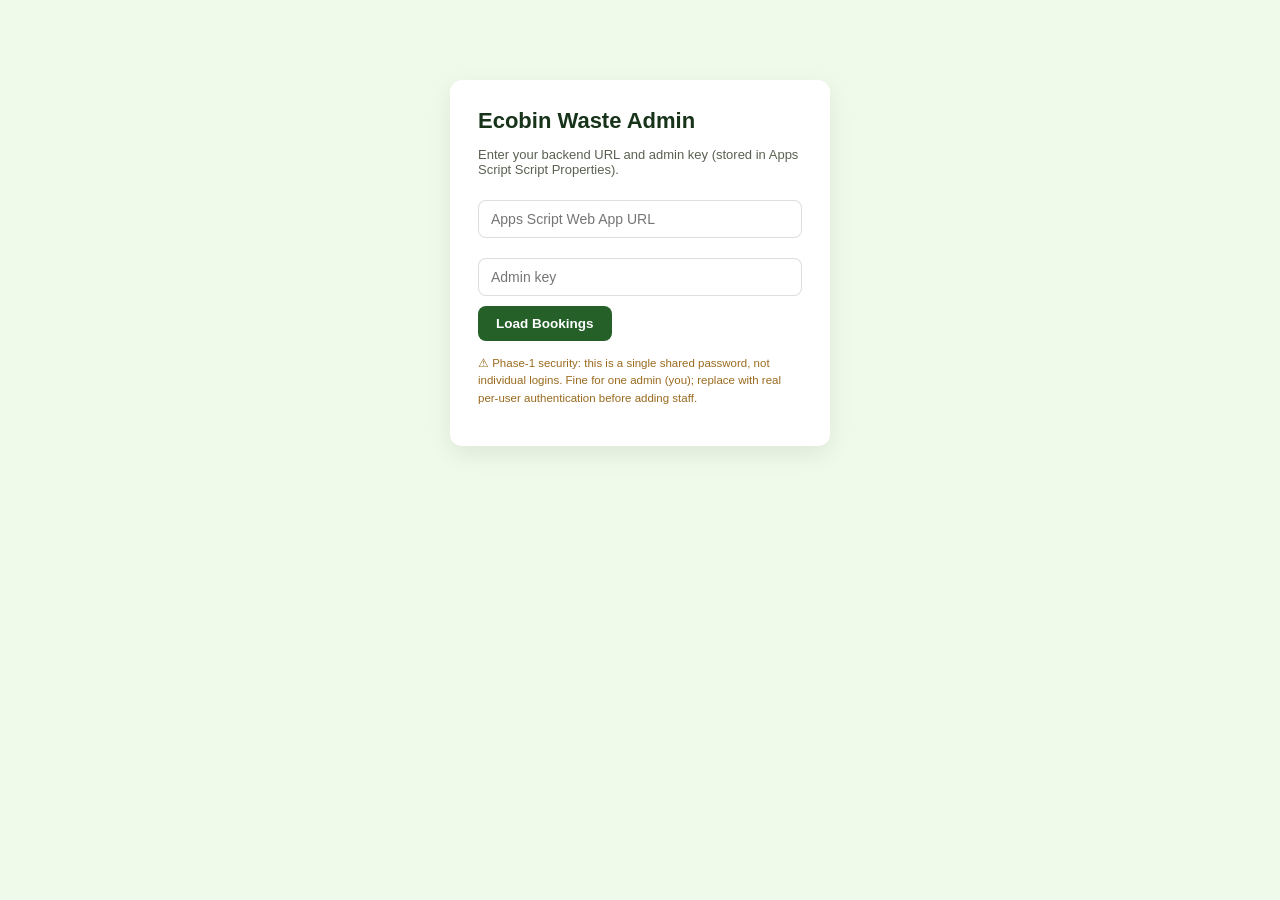
<file: admin.html>
<!DOCTYPE html>
<html lang="en">
<head>
<meta charset="UTF-8">
<meta name="viewport" content="width=device-width, initial-scale=1.0">
<meta name="robots" content="noindex, nofollow">
<title>Ecobin Waste — Admin</title>
<style>
  :root{ --ink:#173319; --paper:#FFFFFF; --paper-2:#EFFAEA; --green:#3FA34D; --green-dark:#256029; --line:rgba(23,51,25,0.15); }
  *{box-sizing:border-box;}
  body{ margin:0; font-family:'Segoe UI',Arial,sans-serif; background:var(--paper-2); color:var(--ink); }
  .wrap{max-width:1200px; margin:0 auto; padding:24px;}
  header{display:flex; align-items:center; justify-content:space-between; margin-bottom:20px; flex-wrap:wrap; gap:12px;}
  h1{font-size:22px; margin:0;}
  .gate{max-width:380px; margin:80px auto; background:#fff; border-radius:12px; padding:28px; box-shadow:0 8px 24px rgba(0,0,0,0.08); width:calc(100% - 32px);}
  .gate input{width:100%; padding:10px 12px; border:1px solid var(--line); border-radius:8px; font-size:14px; margin:10px 0;}
  .gate button, .btn{background:var(--green-dark); color:#fff; border:none; padding:10px 18px; border-radius:8px; font-weight:600; cursor:pointer; font-size:13.5px;}
  .toolbar{display:flex; gap:8px; flex-wrap:wrap; margin-bottom:16px;}
  .toolbar button{background:#fff; border:1px solid var(--line); padding:8px 14px; border-radius:20px; font-size:12.5px; cursor:pointer; font-weight:600;}
  .toolbar button.active{background:var(--green-dark); color:#fff; border-color:var(--green-dark);}
  table{width:100%; border-collapse:collapse; background:#fff; border-radius:10px; overflow:hidden; font-size:13px;}
  th, td{padding:10px 12px; text-align:left; border-bottom:1px solid var(--line); vertical-align:top;}
  th{background:var(--paper-2); font-size:11.5px; text-transform:uppercase; letter-spacing:0.03em;}
  tr:hover{background:#fafcf8;}
  .badge{padding:4px 10px; border-radius:12px; font-size:11.5px; font-weight:700; display:inline-block;}
  .badge.Pending{background:#FDF0DC; color:#9A6A1E;}
  .badge.Scheduled{background:#DDEBFA; color:#1E5A9A;}
  .badge.Completed{background:#DDF3E1; color:#1E7A3C;}
  .badge.Cancelled{background:#FADDDD; color:#9A1E1E;}
  select.status-select{border:1px solid var(--line); border-radius:6px; padding:5px 8px; font-size:12px; width:100%; max-width:160px;}
  .table-scroll{overflow-x:auto; border-radius:10px;}

  /* Mobile: table rows become cards. Desktop/tablet keep the real table. */
  @media (max-width: 760px){
    .toolbar{flex-direction:column; align-items:stretch;}
    #searchBox{margin-left:0 !important; width:100%;}
    table, thead, tbody, th, td, tr{display:block; width:100%;}
    thead{position:absolute; left:-9999px; top:-9999px;} /* hidden but still screen-reader accessible via data-label below */
    table{border-radius:10px;}
    tr{background:#fff; border-radius:10px; margin-bottom:12px; padding:10px 4px; box-shadow:0 1px 4px rgba(0,0,0,0.06);}
    td{border-bottom:none; padding:8px 12px; display:flex; justify-content:space-between; gap:12px; align-items:flex-start; text-align:right;}
    td::before{content:attr(data-label); font-weight:700; font-size:11px; text-transform:uppercase; color:#5a6152; text-align:left; flex-shrink:0;}
    td[data-label="Booking ID"]{border-bottom:1px solid var(--line); margin-bottom:4px; padding-bottom:10px;}
  }
  .empty, .err{text-align:center; padding:40px; color:#5a6152;}
  .err{color:#c0392b;}
  .stats{display:flex; gap:12px; margin-bottom:16px; flex-wrap:wrap;}
  .stat-card{background:#fff; border-radius:10px; padding:14px 18px; min-width:110px;}
  .stat-card .n{font-size:22px; font-weight:800;}
  .stat-card .l{font-size:11.5px; color:#5a6152;}
  a{color:var(--green-dark);}
</style>
</head>
<body>

<!--
  SECURITY NOTE (Phase 1):
  This shared ADMIN_KEY is a temporary, single-password gate — not
  real per-user authentication. It's appropriate for one person (you)
  using this dashboard. Before adding staff or multiple admins, this
  needs to be replaced with real per-person logins (see `adminLogin`
  in config.js FUTURE, and Phase 4 in ROADMAP.md). Until then: don't
  share this key beyond yourself, and treat it as you would a password,
  not a convenience code.
-->
<div class="gate" id="gate">
  <h1 style="margin-bottom:6px;">Ecobin Waste Admin</h1>
  <p style="font-size:13px; color:#5a6152;">Enter your backend URL and admin key (stored in Apps Script Script Properties).</p>
  <input type="text" id="endpointInput" placeholder="Apps Script Web App URL">
  <input type="password" id="keyInput" placeholder="Admin key">
  <button onclick="loadDashboard()">Load Bookings</button>
  <p id="gateError" class="err" style="display:none; padding:10px 0;"></p>
  <p style="font-size:11.5px; color:#9A6A1E; margin-top:14px; line-height:1.5;">⚠ Phase-1 security: this is a single shared password, not individual logins. Fine for one admin (you); replace with real per-user authentication before adding staff.</p>
</div>

<div class="wrap" id="dashboard" style="display:none;">
  <header>
    <h1>📋 Bookings</h1>
    <button class="btn" onclick="refresh()">↻ Refresh</button>
  </header>

  <div class="stats" id="stats"></div>

  <div class="toolbar" id="filterBar">
    <button class="active" data-filter="All">All</button>
    <button data-filter="Pending">Pending</button>
    <button data-filter="Scheduled">Scheduled</button>
    <button data-filter="Completed">Completed</button>
    <button data-filter="Cancelled">Cancelled</button>
    <input type="text" id="searchBox" placeholder="Search name / phone / booking ID" style="margin-left:auto; padding:8px 12px; border-radius:20px; border:1px solid var(--line); font-size:12.5px; min-width:220px;">
    <button onclick="exportCSV()">⬇ Export CSV</button>
  </div>

  <div id="tableWrap"></div>
</div>

<script>
  var ENDPOINT = '';
  var ADMIN_KEY = '';
  var allBookings = [];
  var currentFilter = 'All';

  function loadDashboard(){
    ENDPOINT = document.getElementById('endpointInput').value.trim();
    ADMIN_KEY = document.getElementById('keyInput').value.trim();
    if (!ENDPOINT || !ADMIN_KEY){
      showGateError('Please enter both the backend URL and admin key.');
      return;
    }
    // Only ever send the admin key to a genuine Apps Script Web App URL —
    // guards against accidentally (or via social engineering) pasting in
    // an unrelated/malicious URL and leaking the key to it.
    if (!/^https:\/\/script\.google\.com\/macros\/s\/[A-Za-z0-9_-]+\/exec$/.test(ENDPOINT)){
      showGateError('That doesn\'t look like a valid Apps Script Web App URL (should start with https://script.google.com/macros/s/... and end in /exec).');
      return;
    }
    refresh();
  }

  function showGateError(msg){
    var el = document.getElementById('gateError');
    el.textContent = msg;
    el.style.display = 'block';
  }

  async function refresh(){
    try{
      var res = await fetch(ENDPOINT, {
        method: 'POST',
        headers: { 'Content-Type': 'text/plain;charset=utf-8' },
        body: JSON.stringify({ action: 'list', key: ADMIN_KEY })
      });
      var data = await res.json();
      if (!data.success){
        showGateError(data.error || 'Failed to load bookings.');
        return;
      }
      allBookings = data.bookings || [];
      document.getElementById('gate').style.display = 'none';
      document.getElementById('dashboard').style.display = 'block';
      renderStats();
      renderTable();
    }catch(e){
      showGateError('Could not reach the backend. Check the URL and your internet connection.');
      console.error(e);
    }
  }

  function renderStats(){
    var counts = { Pending:0, Scheduled:0, Completed:0, Cancelled:0 };
    allBookings.forEach(function(b){ if (counts[b.Status] !== undefined) counts[b.Status]++; });
    var html = '<div class="stat-card"><div class="n">' + allBookings.length + '</div><div class="l">Total Bookings</div></div>';
    Object.keys(counts).forEach(function(k){
      html += '<div class="stat-card"><div class="n">' + counts[k] + '</div><div class="l">' + k + '</div></div>';
    });
    document.getElementById('stats').innerHTML = html;
  }

  function renderTable(){
    var search = (document.getElementById('searchBox').value || '').toLowerCase();
    var rows = allBookings.filter(function(b){
      if (currentFilter !== 'All' && b.Status !== currentFilter) return false;
      if (search){
        var hay = (b['Booking ID'] + ' ' + b.Name + ' ' + b.Phone).toLowerCase();
        if (hay.indexOf(search) === -1) return false;
      }
      return true;
    });

    if (!rows.length){
      document.getElementById('tableWrap').innerHTML = '<div class="empty">No bookings match this view yet.</div>';
      return;
    }

    var html = '<div class="table-scroll"><table><thead><tr>' +
      '<th>Booking ID</th><th>Submitted</th><th>Name</th><th>Phone</th><th>Address</th><th>Area</th>' +
      '<th>Waste Type</th><th>Qty</th><th>Pickup</th><th>Photos</th><th>Status</th>' +
      '</tr></thead><tbody>';

    rows.forEach(function(b){
      var photos = (b['Photo URLs'] || '').split(',').map(function(s){return s.trim();}).filter(Boolean);
      // Defense-in-depth: only ever link http(s) URLs, even though these are
      // Code.gs-generated Drive links, not raw customer input.
      var photoLinks = photos.filter(function(u){ return /^https?:\/\//i.test(u); })
        .map(function(u,i){ return '<a href="' + escapeHtml(u) + '" target="_blank" rel="noopener">#' + (i+1) + '</a>'; }).join(' ');
      var emailSub = b.Email ? ('<br><span style="opacity:0.6; font-size:11px;">' + escapeHtml(b.Email) + '</span>') : '';
      var bookingId = escapeHtml(b['Booking ID']);
      var statusSafe = escapeHtml(b.Status);
      html += '<tr>' +
        '<td data-label="Booking ID"><strong>' + bookingId + '</strong></td>' +
        '<td data-label="Submitted">' + formatDate(b.Timestamp) + '</td>' +
        '<td data-label="Name">' + escapeHtml(b.Name) + emailSub + '</td>' +
        '<td data-label="Phone">' + escapeHtml(b.Phone) + '</td>' +
        '<td data-label="Address" style="max-width:180px;">' + escapeHtml(b.Address) + '</td>' +
        '<td data-label="Area">' + escapeHtml(b.Area) + '</td>' +
        '<td data-label="Waste Type">' + escapeHtml(b['Waste Type']) + '</td>' +
        '<td data-label="Qty">' + escapeHtml(b.Quantity) + '</td>' +
        '<td data-label="Pickup">' + escapeHtml(b['Pickup Date']) + '<br><span style="opacity:0.6;">' + escapeHtml(b['Pickup Time']) + '</span></td>' +
        '<td data-label="Photos">' + (photoLinks || '—') + '</td>' +
        '<td data-label="Status">' +
          '<span class="badge ' + statusSafe + '">' + statusSafe + '</span><br>' +
          '<select class="status-select" data-booking-id="' + bookingId + '">' +
            ['Pending','Scheduled','Completed','Cancelled'].map(function(s){
              return '<option value="' + s + '"' + (s === b.Status ? ' selected' : '') + '>' + s + '</option>';
            }).join('') +
          '</select>' +
        '</td>' +
      '</tr>';
    });
    html += '</tbody></table></div>';
    document.getElementById('tableWrap').innerHTML = html;
    // Wire status-change listeners here instead of inline onchange="" —
    // avoids ever building a JS string with un-sanitized data inside an HTML attribute.
    document.querySelectorAll('.status-select').forEach(function(sel){
      sel.addEventListener('change', function(){
        changeStatus(this.getAttribute('data-booking-id'), this.value);
      });
    });
  }

  async function changeStatus(bookingId, newStatus){
    try{
      var res = await fetch(ENDPOINT, {
        method: 'POST',
        headers: { 'Content-Type': 'text/plain;charset=utf-8' },
        body: JSON.stringify({ action: 'updateStatus', payload: { bookingId: bookingId, status: newStatus, key: ADMIN_KEY } })
      });
      var data = await res.json();
      if (!data.success){ alert('Update failed: ' + data.error); return; }
      allBookings.forEach(function(b){ if (b['Booking ID'] === bookingId) b.Status = newStatus; });
      renderStats(); renderTable();
    }catch(e){ alert('Could not update status. Check your connection.'); }
  }

  function formatDate(ts){
    try{ return new Date(ts).toLocaleString('en-IN', { day:'2-digit', month:'short', year:'numeric', hour:'2-digit', minute:'2-digit' }); }
    catch(e){ return ts; }
  }
  function escapeHtml(s){
    return String(s == null ? '' : s).replace(/[&<>"']/g, function(c){
      return { '&':'&amp;','<':'&lt;','>':'&gt;','"':'&quot;',"'":'&#39;' }[c];
    });
  }

  document.getElementById('filterBar').addEventListener('click', function(e){
    if (e.target.tagName !== 'BUTTON' || !e.target.dataset.filter) return;
    document.querySelectorAll('#filterBar button[data-filter]').forEach(function(b){ b.classList.remove('active'); });
    e.target.classList.add('active');
    currentFilter = e.target.dataset.filter;
    renderTable();
  });
  document.getElementById('searchBox').addEventListener('input', renderTable);

  function exportCSV(){
    if (!allBookings.length) return;
    var headers = Object.keys(allBookings[0]);
    var rows = [headers.join(',')].concat(allBookings.map(function(b){
      return headers.map(function(h){ return '"' + String(b[h] == null ? '' : b[h]).replace(/"/g,'""') + '"'; }).join(',');
    }));
    var blob = new Blob([rows.join('\n')], { type: 'text/csv' });
    var url = URL.createObjectURL(blob);
    var a = document.createElement('a');
    a.href = url; a.download = 'ecobin-bookings.csv'; a.click();
    URL.revokeObjectURL(url);
  }
</script>
</body>
</html>
</file>
<file: style.css>
/* ==========================================================
   Ecobin Waste — stylesheet
   Extracted from index.html for caching + maintainability.
   ========================================================== */

  :root{
    --ink:#173319;
    --paper:#FFFFFF;
    --paper-2:#EFFAEA;
    --card:#FFFFFF;
    --green:#3FA34D;
    --green-dark:#256029;
    --green-light:#8BC34A;
    --gold:#E8912A;
    --whatsapp:#25D366;
    --line: rgba(23,51,25,0.12);
    --shadow: 0 8px 30px rgba(23,51,25,0.10);
    --radius: 16px;
  }
  [data-theme="dark"]{
    --ink:#EAF5EA;
    --paper:#0E1710;
    --paper-2:#152018;
    --card:#17221A;
    --green:#5CC168;
    --green-dark:#3FA34D;
    --line: rgba(234,245,234,0.12);
    --shadow: 0 8px 30px rgba(0,0,0,0.4);
  }
  *{box-sizing:border-box;}
  html{scroll-behavior:smooth;}
  body{
    margin:0; background:var(--paper); color:var(--ink);
    font-family:'Inter',sans-serif; line-height:1.55;
    transition:background 0.3s ease, color 0.3s ease;
  }
  h1,h2,h3{ font-family:'Fraunces',serif; margin:0; letter-spacing:-0.01em; }
  a{color:inherit;}
  img{max-width:100%; display:block;}
  .wrap{max-width:1120px; margin:0 auto; padding:0 24px;}
  .skip-link{
    position:absolute; left:-999px; top:0; background:var(--green-dark); color:#fff;
    padding:10px 18px; z-index:200; border-radius:0 0 8px 0;
  }
  .skip-link:focus{left:0;}

  /* SCROLL PROGRESS */
  #scrollProgress{position:fixed; top:0; left:0; height:3px; background:var(--gold); z-index:110; width:0%;}

  /* PAGE LOADER */
  #loader{
    position:fixed; inset:0; background:var(--paper); z-index:200;
    display:flex; align-items:center; justify-content:center;
    transition:opacity 0.4s ease, visibility 0.4s ease;
  }
  #loader.done{opacity:0; visibility:hidden;}
  .loader-ring{
    width:44px; height:44px; border-radius:50%; border:3px solid var(--paper-2);
    border-top-color:var(--green); animation:spin 0.8s linear infinite;
  }
  @keyframes spin{to{transform:rotate(360deg);}}

  /* PROMO BAR */
  .promo-bar{
    background:linear-gradient(90deg,#256029,#3FA34D,#8BC34A);
    color:#fff; padding:9px 20px; display:flex; align-items:center; justify-content:center;
    gap:14px; font-size:13px; font-weight:600; text-align:center; flex-wrap:wrap;
  }
  .promo-bar a{background:#fff; color:var(--green-dark); padding:5px 14px; border-radius:20px; text-decoration:none; font-weight:700; font-size:12px; white-space:nowrap;}
  .promo-close{background:none; border:none; color:#fff; opacity:0.75; cursor:pointer; font-size:15px; min-width:44px; min-height:44px; display:inline-flex; align-items:center; justify-content:center; flex-shrink:0;}
  .promo-bar.hidden{display:none;}

  /* HEADER */
  header{position:sticky; top:0; z-index:90; background:rgba(255,255,255,0.9); backdrop-filter:blur(10px); border-bottom:1px solid var(--line);}
  [data-theme="dark"] header{background:rgba(14,23,16,0.85);}
  .nav{display:flex; align-items:center; justify-content:space-between; padding:12px 24px;}
  .brand{display:flex; align-items:center; gap:12px; text-decoration:none;}
  .brand-mark{width:52px; height:52px; border-radius:50%; overflow:hidden; flex-shrink:0; box-shadow:0 2px 8px rgba(0,0,0,0.15);}
  .brand-mark img{width:100%; height:100%; object-fit:cover;}
  .brand-name{
    font-family:'Fraunces',serif; font-weight:700; font-size:22px; line-height:1.1;
    background:linear-gradient(90deg,var(--green-dark),var(--green));
    -webkit-background-clip:text; background-clip:text; color:transparent;
  }
  .brand-tag{font-size:11px; color:var(--green); font-weight:600; letter-spacing:0.02em; font-style:italic;}
  nav.main-nav ul{list-style:none; display:flex; gap:28px; margin:0; padding:0;}
  nav.main-nav a{text-decoration:none; font-size:14px; font-weight:600; color:var(--ink); opacity:0.7; position:relative; padding-bottom:4px;}
  nav.main-nav a.active{opacity:1; color:var(--green-dark);}
  nav.main-nav a.active::after{content:''; position:absolute; left:0; right:0; bottom:-2px; height:2px; background:var(--green);}
  .nav-actions{display:flex; gap:10px; align-items:center;}
  .theme-toggle{
    width:44px; height:44px; border-radius:50%; border:1px solid var(--line); background:var(--paper-2);
    display:flex; align-items:center; justify-content:center; cursor:pointer; color:var(--green-dark); flex-shrink:0;
  }
  .nav-call{border:1.5px solid var(--green-dark); color:var(--green-dark); padding:8px 16px; border-radius:20px; font-size:13.5px; font-weight:700; text-decoration:none; display:flex; align-items:center; gap:6px;}
  .nav-wa{background:var(--whatsapp); color:#fff; padding:9px 16px; border-radius:20px; font-size:13.5px; font-weight:700; text-decoration:none; display:flex; align-items:center; gap:6px;}
/* Desktop navigation booking button */
.desktop-book-row{
  display:list-item;
}

.desktop-book-btn{
  display:inline-flex !important;
  align-items:center;
  justify-content:center;
  padding:8px 13px !important;
  border-radius:20px;
  background:var(--green);
  color:#fff !important;
  font-size:13px !important;
  font-weight:700 !important;
  text-decoration:none;
  white-space:nowrap;
  opacity:1 !important;
}

.desktop-book-btn:hover{
  background:var(--green-dark);
  color:#fff !important;
}

.desktop-book-btn::after{
  display:none !important;
}
  .menu-toggle{display:none; background:none; border:none; font-size:24px; cursor:pointer; color:var(--green-dark);}

  /* Theme-toggle entry point duplicated inside the mobile nav panel — only
     shown there on the narrowest widths where the header row has no space
     left for it (see the 412px tier below). Hidden everywhere else. */
  .mobile-theme-row{display:none;}
  .mobile-theme-btn{
    display:flex; align-items:center; gap:10px; background:none; border:none; cursor:pointer;
    color:var(--ink); font-size:15px; font-weight:600; padding:14px 4px; width:100%; text-align:left;
  }

  /* BUTTONS (shared) */
  .btn-primary{
    background:var(--whatsapp); color:#fff; padding:15px 28px; border-radius:30px; text-decoration:none;
    font-weight:700; font-size:15.5px; display:inline-flex; align-items:center; gap:9px;
    box-shadow:0 4px 14px rgba(37,211,102,0.4); border:none; cursor:pointer;
    transition:box-shadow 0.2s ease, transform 0.2s ease;
  }
  .btn-primary:hover{box-shadow:0 6px 18px rgba(37,211,102,0.55); transform:translateY(-1px);}
  .btn-secondary{border:2px solid var(--green-dark); color:var(--green-dark); padding:14px 26px; border-radius:30px; text-decoration:none; font-weight:700; font-size:15.5px; display:inline-flex; align-items:center; gap:8px; background:var(--paper);}
  .btn-secondary.on-dark{background:transparent; border-color:#fff; color:#fff;}
  .btn-fb{background:#1877F2; color:#fff; padding:14px 26px; border-radius:30px; text-decoration:none; font-weight:700; font-size:15.5px; display:inline-flex; align-items:center; gap:8px;}

  /* HERO CAROUSEL */
  .hero-banner-wrap{padding:24px 0 0;}
  .hero-h1{
    font-size:28px; font-weight:600; line-height:1.2;
    color:var(--ink); margin:0 0 16px;
  }
  .eyebrow{font-family:'JetBrains Mono',monospace; font-size:12px; letter-spacing:0.08em; text-transform:uppercase; color:var(--gold); font-weight:600; display:block; margin-bottom:12px;}
  .slide-eyebrow{font-family:'JetBrains Mono',monospace; font-size:12px; letter-spacing:0.08em; text-transform:uppercase; color:#256029; font-weight:700; display:block; margin-bottom:10px;}
  .carousel{
  position:relative;
  height:420px;
  border-radius:var(--radius);
  overflow:hidden;
  box-shadow:var(--shadow);
  isolation:isolate;
}

.slide{
  position:absolute;
  inset:0;
  opacity:0;
  visibility:visible;
  pointer-events:none;
  transition:opacity 0.7s ease;
  display:flex;
  align-items:center;
  padding:0 48px;
  z-index:1;
}

.slide.active{
  opacity:1;
  visibility:visible;
  pointer-events:auto;
  z-index:2;
}
  .slide-inner{display:flex; align-items:center; gap:36px; max-width:960px; margin:0 auto; width:100%; min-width:0;}
  .slide-icon{width:130px; height:130px; border-radius:50%; background:rgba(255,255,255,0.6); backdrop-filter:blur(6px); display:flex; align-items:center; justify-content:center; flex-shrink:0; box-shadow:0 6px 18px rgba(23,51,25,0.1);}
  .slide-icon svg{width:66px; height:66px;}
  .slide-text{min-width:0;flex:1 1 auto;}
  .slide-text h2{font-size:32px; font-weight:700; color:#173319; line-height:1.15;}
  .slide-text p{margin-top:10px; font-size:15.5px; color:#2f4a30; max-width:42ch;}
  .car-arrow{position:absolute; top:50%; transform:translateY(-50%); z-index:10; width:44px; height:44px; border-radius:50%; border:none; background:rgba(255,255,255,0.85); color:var(--green-dark); font-size:20px; cursor:pointer; display:flex; align-items:center; justify-content:center; box-shadow:0 3px 10px rgba(0,0,0,0.15);}
  .car-arrow.prev{left:16px;} .car-arrow.next{right:16px;}
  .car-dots{position:absolute; bottom:16px; left:50%; transform:translateX(-50%); z-index:10; display:flex; gap:2px;}
  .car-dots .dot{
    width:9px; height:9px; box-sizing:content-box; padding:17px; margin:0;
    border-radius:50%; border:none; cursor:pointer;
    background-color:rgba(255,255,255,0.6); background-clip:content-box;
  }
  .car-dots{
  position:absolute;
  bottom:16px;
  left:50%;
  transform:translateX(-50%);
  z-index:10;
  display:flex;
  align-items:center;
  gap:8px;
}

.car-dots .dot{
  width:9px;
  height:9px;
  box-sizing:border-box;
  padding:0;
  margin:0;
  border-radius:50%;
  border:none;
  cursor:pointer;
  background:#fff;
  opacity:0.55;
  transition:opacity 0.25s ease, transform 0.25s ease;
}

.car-dots .dot.active{
  width:10px;
  height:10px;
  border-radius:50%;
  background:#fff;
  opacity:1;
  transform:scale(1.15);
}

  .hero-cta-bar{
    background:var(--card); border-radius:var(--radius); box-shadow:0 12px 30px rgba(23,51,25,0.16);
    margin:-38px 24px 0; position:relative; z-index:5; padding:22px 28px;
    display:flex; justify-content:space-between; align-items:center; flex-wrap:wrap; gap:18px;
    border:1px solid var(--line);
  }
  .cta-bar-title{font-family:'Fraunces',serif; font-weight:700; font-size:19px;}
  .cta-bar-badges{display:flex; gap:8px; margin-top:8px; flex-wrap:wrap;}
  .cta-bar-badges span{background:var(--paper-2); color:var(--green-dark); font-size:12px; font-weight:600; padding:5px 12px; border-radius:14px; display:inline-flex; align-items:center; gap:4px;}
  .cta-bar-btns{display:flex; gap:12px; flex-wrap:wrap;}

  /* TRUST STRIP */
  .trust-strip{display:grid; grid-template-columns:repeat(4,1fr); gap:0; border-bottom:1px solid var(--line); margin-top:20px;}
  .trust-item{padding:20px 18px; text-align:center; border-right:1px solid var(--line); font-size:13.5px; font-weight:700; color:var(--green-dark);}
  .trust-item:last-child{border-right:none;}
  .trust-item .ic{font-size:22px; display:block; margin-bottom:6px;}
  .trust-item svg{width:26px; height:26px; margin-bottom:8px; stroke:var(--green-dark);}

  /* MINI CTA BANNER */
  .mini-cta{
    margin-top:36px; display:flex; align-items:center; justify-content:space-between; gap:16px; flex-wrap:wrap;
    background:var(--paper-2); border:1px dashed var(--green-light); border-radius:14px; padding:18px 24px;
  }
  .mini-cta span{font-weight:700; font-size:14.5px; color:var(--green-dark);}

  /* GALLERY (placeholder) */
  .gallery-grid{display:grid; grid-template-columns:repeat(3,1fr); gap:18px;}
  .gallery-card{
    border:1px solid var(--line); border-radius:var(--radius); padding:26px 22px; text-align:center; background:var(--card);
    transition:transform 0.25s ease, box-shadow 0.25s ease;
  }
  .gallery-card:hover{transform:translateY(-5px); box-shadow:var(--shadow);}
  .gallery-card .swap-ic{width:48px; height:48px; margin:0 auto 14px; border-radius:12px; background:var(--paper-2); display:flex; align-items:center; justify-content:center;}
  .gallery-card .swap-ic svg{width:24px; height:24px; stroke:var(--green-dark);}
  .gallery-card h4{font-size:14px; font-weight:700; margin-bottom:4px;}
  .gallery-card p{font-size:12.5px; color:#5a6152; margin:0;}

  /* TESTIMONIALS (placeholder content, premium presentation) */
  .testi-grid{display:grid; grid-template-columns:repeat(3,1fr); gap:18px;}
  .testi-card{
    background:var(--card); border:1px solid var(--line); border-radius:var(--radius); padding:26px 22px;
    transition:transform 0.25s ease, box-shadow 0.25s ease;
  }
  .testi-card:hover{transform:translateY(-5px); box-shadow:var(--shadow);}
  .testi-card .ic-wrap{width:48px; height:48px; border-radius:12px; background:var(--paper-2); display:flex; align-items:center; justify-content:center; margin-bottom:14px;}
  .testi-card .ic-wrap svg{width:24px; height:24px; stroke:var(--green-dark);}
  .testi-card h3{font-size:16.5px; font-weight:700; font-family:'Inter',sans-serif;}
  .testi-card p{font-size:13.5px; color:#4a5142; margin-top:6px;}

  /* GOOGLE RATING placeholder — neutral, no fabricated number/stars */
  .rating-placeholder{
    display:flex; align-items:center; gap:14px; background:var(--card); border:1px solid var(--line);
    border-radius:12px; padding:16px 20px; margin:20px 0 32px; max-width:460px;
  }
  .rating-placeholder svg{width:26px; height:26px; stroke:#9a9488; flex-shrink:0;}
  .rating-placeholder-title{font-size:13.5px; font-weight:700;}
  .rating-placeholder-sub{font-size:12px; color:#5a6152; margin-top:2px;}
  .rating-placeholder-sub a{color:var(--green-dark); font-weight:600;}

  /* SECTIONS */
  section{padding:64px 0; scroll-margin-top:80px;}
  .section-head{max-width:60ch; margin-bottom:34px;}
  .section-head h2{font-size:30px; font-weight:700;}
  .section-head p{margin-top:12px; color:#3c4438; font-size:15.5px;}
  [data-theme="dark"] .section-head p{color:#b7c6b6;}

  /* ABOUT */
  .about-grid{display:grid; grid-template-columns:1fr 1fr; gap:48px; align-items:center;}
  .about-badge-ring{width:220px; height:220px; border-radius:50%; border:2px dashed var(--green-light); display:flex; align-items:center; justify-content:center; margin:0 auto;}
  .about-badge-ring-inner{width:180px; height:180px; border-radius:50%; background:var(--paper-2); display:flex; align-items:center; justify-content:center;}
  .about-badge-ring-inner img{width:130px; height:130px; border-radius:50%;}
  .about-list{list-style:none; margin:18px 0 0; padding:0; display:grid; gap:12px;}
  .about-list li{display:flex; gap:10px; font-size:14.5px; color:#2f4a30;}
  [data-theme="dark"] .about-list li{color:#c6d6c5;}

  /* Reusable muted-text utilities — replace inline color styles so dark
     mode can actually override them (an inline style="" can't be reached
     by a CSS attribute-selector override without !important). */
  .text-body-muted{color:#3c4438;}
  [data-theme="dark"] .text-body-muted{color:#c6d6c5;}
  .text-caption-muted{color:#5a6152;}
  [data-theme="dark"] .text-caption-muted{color:#b7c6b6;}
  .about-list li::before{content:'✓'; color:var(--green); font-weight:800; flex-shrink:0;}

  /* GLASS CARDS - COMPARE */
  .compare-grid{display:grid; grid-template-columns:1fr 1fr; gap:0; border:1px solid var(--line); border-radius:var(--radius); overflow:hidden;}
  .compare-col{padding:30px 28px;}
  .compare-col:first-child{background:var(--paper-2); border-right:1px solid var(--line);}
  .compare-col.win{background:var(--card);}
  .compare-col h3{font-size:16px; font-family:'Inter',sans-serif; font-weight:800; margin-bottom:14px;}
  .compare-col.win h3{color:var(--green-dark);}
  .compare-col ul{margin:0; padding-left:18px; font-size:14.5px; color:#3c4438;}
  [data-theme="dark"] .compare-col ul{color:#c6d6c5;}
  .compare-col li{margin-bottom:8px;}
  .compare-col{transition:transform 0.25s ease;}
  .compare-col.win:hover{transform:translateY(-3px);}

  /* SERVICES */
  .services-grid{display:grid; grid-template-columns:repeat(3,1fr); gap:18px;}
  .service-card{
    background:var(--card); border:1px solid var(--line); border-radius:var(--radius); padding:26px 22px;
    transition:transform 0.25s ease, box-shadow 0.25s ease;
  }
  .service-card:hover{transform:translateY(-5px); box-shadow:var(--shadow);}
  .service-card .ic-wrap{width:48px; height:48px; border-radius:12px; background:var(--paper-2); display:flex; align-items:center; justify-content:center; margin-bottom:14px;}
  .service-card .ic-wrap svg{width:24px; height:24px; stroke:var(--green-dark);}
  .service-card h3{font-size:16.5px; font-weight:700; font-family:'Inter',sans-serif;}
  .service-card p{font-size:13.5px; color:#4a5142; margin-top:6px;}
  [data-theme="dark"] .service-card p{color:#b7c6b6;}

  /* AREAS + MAP */
  .areas{background:linear-gradient(135deg,#2E7D32,#4CAF50); color:#fff;}
  .areas .section-head p{color:#dcf0da;}
  .area-tags{display:flex; flex-wrap:wrap; gap:10px; margin-top:20px;}
  .area-tags span{border:1px solid rgba(255,255,255,0.35); padding:8px 16px; border-radius:20px; font-size:13.5px; transition:transform 0.2s ease, background 0.2s ease;}
  .area-tags span:hover{transform:translateY(-2px) scale(1.04); background:rgba(255,255,255,0.15);}
  .client-types{display:grid; grid-template-columns:repeat(4,1fr); gap:20px; margin-top:36px;}
  .client-types div{border-top:1px solid rgba(255,255,255,0.25); padding-top:14px;}
  .client-types .n{font-family:'Fraunces',serif; font-size:22px;}
  .client-types .l{font-size:13px; color:#dcf0da; margin-top:4px;}
  .map-embed{margin-top:36px; border-radius:var(--radius); overflow:hidden; box-shadow:0 10px 30px rgba(0,0,0,0.25);}
  .map-embed iframe{width:100%; height:280px; border:0; display:block;}

  /* PROCESS TIMELINE */
  .timeline{position:relative; display:grid; grid-template-columns:repeat(4,1fr); gap:24px; margin-top:10px;}
  .timeline::before{content:''; position:absolute; top:22px; left:6%; right:6%; height:2px; background:var(--line); z-index:0;}
  .tl-step{position:relative; z-index:1; text-align:center;}
  .tl-dot{width:44px; height:44px; border-radius:50%; background:var(--green-dark); color:#fff; display:flex; align-items:center; justify-content:center; margin:0 auto 14px; font-weight:800; font-family:'Fraunces',serif; box-shadow:0 4px 12px rgba(37,96,41,0.35);}
  .tl-step h3{font-size:15.5px; font-weight:700; font-family:'Inter',sans-serif;}
  .tl-step p{font-size:13px; color:#4a5142; margin-top:6px;}
  [data-theme="dark"] .tl-step p{color:#b7c6b6;}

  /* FAQ ACCORDION */
  .faq-list{display:grid; gap:12px; max-width:760px;}
  .faq-item{border:1px solid var(--line); border-radius:12px; background:var(--card); overflow:hidden;}
  .faq-item summary{
    padding:18px 20px; font-weight:700; font-size:15px; cursor:pointer; list-style:none;
    display:flex; justify-content:space-between; align-items:center; gap:12px;
  }
  .faq-item summary::-webkit-details-marker{display:none;}
  .faq-item summary::after{content:'+'; font-size:20px; color:var(--green); flex-shrink:0;}
  .faq-item[open] summary::after{content:'−';}
  .faq-item p{padding:0 20px 18px; margin:0; font-size:14px; color:#3c4438;}
  [data-theme="dark"] .faq-item p{color:#c6d6c5;}
  /* Task 2 dark-mode audit — measured WCAG contrast failures, fixed below.
     Reuses the same muted-text color already established above (#b7c6b6),
     not a new arbitrary value. Each was under 3:1 against its actual dark
     background (--card or --paper); now 9.19:1. */
  [data-theme="dark"] .gallery-card p{color:#b7c6b6;}
  [data-theme="dark"] .testi-card p{color:#b7c6b6;}
  [data-theme="dark"] .rating-placeholder-sub{color:#b7c6b6;}
  [data-theme="dark"] .file-drop{color:#b7c6b6;}
  [data-theme="dark"] #formStatus[data-state="loading"]{color:#b7c6b6;}
  /* Error red (#c0392b) measured at only 3.02:1 on the dark card background —
     passes AA for large text only, fails for this component's actual small
     (12–13px) text. Lightened for dark mode only; light mode unchanged. */
  [data-theme="dark"] #formStatus[data-state="error"]{color:#F28B82;}
  [data-theme="dark"] .field.error input,
  [data-theme="dark"] .field.error select,
  [data-theme="dark"] .field.error textarea{border-color:#F28B82;}
  [data-theme="dark"] .field .err-msg{color:#F28B82;}

  /* CONTACT + FORM */
  .contact-grid{display:grid; grid-template-columns:1fr 1fr; gap:0; border:1px solid var(--line); border-radius:var(--radius); overflow:hidden;}
  .contact-left{background:linear-gradient(135deg,#256029,#3FA34D); color:#fff; padding:40px 34px;}
  .contact-left h2{font-size:26px; color:#fff;}
  .contact-left p{margin-top:12px; font-size:14.5px; opacity:0.9; max-width:34ch;}
  .cbtns{display:flex; gap:12px; margin-top:24px; flex-wrap:wrap;}
  .contact-line{display:flex; justify-content:space-between; padding:12px 0; border-bottom:1px solid rgba(255,255,255,0.25); font-size:14px;}
  .contact-line span:first-child{opacity:0.8;}
  .contact-line a{text-decoration:none; color:inherit; font-weight:700; font-family:'JetBrains Mono',monospace; font-size:13px;}
  .contact-right{padding:36px 32px; background:var(--card);}
  .field{margin-bottom:16px;}
  .field label{display:block; font-size:13px; font-weight:700; margin-bottom:6px;}
  .field input, .field select, .field textarea{
    width:100%; border:1.5px solid var(--line); border-radius:8px; padding:11px 13px; font-size:14px;
    font-family:'Inter',sans-serif; background:var(--paper); color:var(--ink); outline:none;
  }
  .field input:focus, .field select:focus, .field textarea:focus{border-color:var(--green);}
  .field.error input, .field.error select, .field.error textarea{border-color:#c0392b;}
  .field .err-msg{color:#c0392b; font-size:12px; margin-top:4px; display:none;}
  .field.error .err-msg{display:block;}
  .form-submit{width:100%; justify-content:center; margin-top:6px;}
  #formStatus{font-size:13px; margin-top:12px; color:var(--green-dark); font-weight:600;}
  .field-row{display:grid; grid-template-columns:1fr 1fr; gap:12px;}
  .pill-group{display:flex; flex-wrap:wrap; gap:8px;}
  .pill-group label{
    border:1.5px solid var(--line); border-radius:20px; padding:13px 16px; font-size:12.5px; font-weight:600;
    cursor:pointer; display:flex; align-items:center; gap:6px; background:var(--paper); user-select:none;
  }
  .pill-group input{position:absolute; opacity:0; width:0; height:0;}
  .pill-group input:checked + span{color:var(--green-dark);}
  .pill-group label:has(input:checked){border-color:var(--green); background:var(--paper-2);}
  .pill-group label:has(input:focus-visible){outline:2px solid var(--gold); outline-offset:2px;}
  .file-drop{
    border:1.5px dashed var(--line); border-radius:10px; padding:16px; text-align:center; cursor:pointer;
    font-size:12.5px; color:#5a6152; background:var(--paper);
  }
  .file-drop:hover{border-color:var(--green);}
  .file-drop input{display:none;}
  .file-preview{display:flex; gap:8px; flex-wrap:wrap; margin-top:10px;}
  .file-preview img{width:56px; height:56px; object-fit:cover; border-radius:8px; border:1px solid var(--line);}
  .honeypot{position:absolute; left:-9999px; width:1px; height:1px; overflow:hidden;}
  .booking-success{display:none; text-align:center; padding:20px 6px;}
  .booking-success.show{display:block;}
  .booking-success .id-badge{
    display:inline-block; background:var(--paper-2); color:var(--green-dark); font-family:'JetBrains Mono',monospace;
    font-weight:700; font-size:16px; padding:10px 20px; border-radius:10px; margin:14px 0;
  }
  .booking-success svg{width:52px; height:52px; stroke:var(--green); margin-bottom:10px;}
  #formStatus[data-state="error"]{color:#c0392b;}
  #formStatus[data-state="loading"]{color:#5a6152;}

  /* FOOTER */
  footer{border-top:1px solid var(--line); padding:48px 0 24px; background:var(--paper-2);}
  .footer-grid{display:grid; grid-template-columns:1.4fr 1fr 1fr 1fr; gap:32px;}
  .footer-brand{display:flex; align-items:center; gap:10px; margin-bottom:10px;}
  .footer-brand img{width:38px; height:38px; border-radius:50%;}
  .footer-brand span{font-family:'Fraunces',serif; font-weight:700; font-size:18px;}
  .footer-col h4{font-size:13px; text-transform:uppercase; letter-spacing:0.05em; color:var(--green-dark); margin-bottom:12px;}
  .footer-col ul{list-style:none; padding:0; margin:0; display:grid; gap:8px;}
  .footer-col a{text-decoration:none; font-size:13.5px; color:var(--ink); opacity:0.8;}
  .footer-col a:hover{opacity:1; color:var(--green-dark);}
  .footer-social{display:flex; gap:10px; margin-top:14px;}
  .footer-social a{width:34px; height:34px; border-radius:50%; background:var(--card); border:1px solid var(--line); display:flex; align-items:center; justify-content:center;}
  .footer-bottom{border-top:1px solid var(--line); margin-top:36px; padding-top:20px; display:flex; justify-content:space-between; flex-wrap:wrap; gap:10px; font-size:12.5px; opacity:0.7;}

  /* FLOATING BUTTONS */
  .float-wa{position:fixed; bottom:22px; right:22px; z-index:80; background:var(--whatsapp); color:#fff; width:58px; height:58px; border-radius:50%; display:flex; align-items:center; justify-content:center; box-shadow:0 6px 20px rgba(0,0,0,0.25); text-decoration:none;}
  .float-wa svg{width:28px; height:28px;}
  .float-chat{position:fixed; bottom:22px; right:92px; z-index:80; background:var(--green-dark); color:#fff; width:58px; height:58px; border-radius:50%; display:flex; align-items:center; justify-content:center; border:none; cursor:pointer; box-shadow:0 6px 20px rgba(0,0,0,0.25);}
  .float-chat svg{width:26px; height:26px;}
  .scroll-top{
    position:fixed; bottom:22px; left:22px; z-index:80; width:44px; height:44px; border-radius:50%;
    background:var(--card); border:1px solid var(--line); color:var(--green-dark); cursor:pointer;
    display:none; align-items:center; justify-content:center; box-shadow:0 4px 14px rgba(0,0,0,0.15);
    transition:opacity 0.3s ease;
  }
  .scroll-top.show{display:flex;}
  /* ==========================================================
   CHATBOT
   Base/mobile behavior remains unchanged.
   Desktop layout is improved separately below.
   ========================================================== */

.chat-window{
  position:fixed;
  bottom:90px;
  right:22px;
  z-index:75;
  width:320px;
  max-width:calc(100vw - 40px);
  max-height:60vh;
  background:var(--card);
  border-radius:14px;
  overflow:hidden;
  box-shadow:0 12px 40px rgba(0,0,0,0.3);
  border:1px solid var(--line);
  display:none;
  flex-direction:column;
}

.chat-window.open{
  display:flex;
}

.chat-head{
  background:var(--green-dark);
  color:#fff;
  padding:14px 16px;
  display:flex;
  align-items:center;
  gap:10px;
  font-weight:700;
  font-size:14px;
}

.chat-head img{
  width:30px;
  height:30px;
  border-radius:50%;
}

.chat-head .sub{
  font-size:11px;
  font-weight:400;
  opacity:0.85;
}

.chat-close{
  margin-left:auto;
  background:none;
  border:none;
  color:#fff;
  font-size:16px;
  cursor:pointer;
  min-width:44px;
  min-height:44px;
  display:inline-flex;
  align-items:center;
  justify-content:center;
  flex-shrink:0;
}

.chat-body{
  flex:1;
  overflow-y:auto;
  padding:14px 16px;
  display:flex;
  flex-direction:column;
  gap:10px;
  max-height:220px;
}

.chat-msg{
  padding:9px 13px;
  border-radius:12px;
  font-size:13.5px;
  max-width:85%;
  line-height:1.4;
}

.chat-msg.bot{
  background:var(--paper-2);
  align-self:flex-start;
  border-bottom-left-radius:3px;
}

.chat-msg.user{
  background:var(--green-dark);
  color:#fff;
  align-self:flex-end;
  border-bottom-right-radius:3px;
}

.chat-quick{
  display:flex;
  flex-wrap:wrap;
  gap:6px;
  padding:0 16px 10px;
}

.chat-quick button{
  background:var(--paper-2);
  border:1px solid var(--line);
  border-radius:14px;
  padding:6px 11px;
  font-size:12px;
  cursor:pointer;
  color:var(--ink);
}

.chat-quick button:hover{
  background:var(--paper);
}

.chat-input-row{
  display:flex;
  gap:8px;
  padding:10px 12px;
  border-top:1px solid var(--line);
  background:var(--card);
}

.chat-input-row input{
  flex:1;
  border:1px solid var(--line);
  border-radius:20px;
  padding:9px 14px;
  font-size:13.5px;
  font-family:'Inter',sans-serif;
  outline:none;
  background:var(--paper);
  color:var(--ink);
}

.chat-input-row input:focus{
  border-color:var(--green);
}

.chat-input-row button{
  background:var(--green-dark);
  color:#fff;
  border:none;
  border-radius:50%;
  width:44px;
  height:44px;
  flex-shrink:0;
  cursor:pointer;
  display:flex;
  align-items:center;
  justify-content:center;
}


/* ==========================================================
   DESKTOP CHATBOT IMPROVEMENT
   Applies only to screens 861px and wider.
   Mobile/tablet chatbot remains unchanged.
   ========================================================== */

@media (min-width:861px){

  .chat-window{
    height:min(620px,72vh);
    max-height:72vh;
  }

  .chat-body{
    flex:1 1 auto;
    min-height:0;
    max-height:none;
  }

  .chat-quick{
    flex:0 1 auto;
    max-height:150px;
    overflow-y:auto;
    min-height:0;
    border-top:1px solid var(--line);
    padding-top:8px;
  }

  .chat-input-row{
    flex-shrink:0;
  }

}
  /* SCROLL REVEAL */
  .reveal{opacity:0; transform:translateY(24px); transition:opacity 0.7s ease, transform 0.7s ease;}
  .reveal.in-view{opacity:1; transform:translateY(0);}

  a:focus-visible, button:focus-visible, summary:focus-visible{outline:2px solid var(--gold); outline-offset:2px;}

  @media (max-width: 860px){
    .nav{padding:10px 16px;}
    .brand-mark{width:42px; height:42px;}
    .brand-tag{display:none;}
    nav.main-nav ul{display:none;}
    .menu-toggle{display:flex; background:none; border:none; color:var(--green-dark); cursor:pointer; min-width:44px; min-height:44px; align-items:center; justify-content:center;}
    nav.main-nav.mobile-open{
      position:absolute; top:100%; left:0; right:0; background:var(--paper);
      border-bottom:1px solid var(--line); box-shadow:0 8px 20px rgba(0,0,0,0.08);
    }
    nav.main-nav.mobile-open ul{
      display:flex; flex-direction:column; gap:0; padding:8px 24px 16px;
    }
    nav.main-nav.mobile-open li{border-bottom:1px solid var(--line);}
    nav.main-nav.mobile-open li:last-child{border-bottom:none;}
    nav.main-nav.mobile-open a{display:block; padding:14px 4px; font-size:15px;}
    .carousel{height:auto; min-height:460px;}
    .slide{padding:28px 20px;}
    .slide-inner{flex-direction:column; text-align:center; gap:16px;}
    .slide-icon{width:96px; height:96px;}
    .slide-icon svg{width:48px; height:48px;}
    .slide-text h2{font-size:24px;}
    .hero-h1{font-size:22px;}
    .hero-cta-bar{flex-direction:column; align-items:stretch; text-align:center; margin:-30px 16px 0;}
    .cta-bar-btns, .cta-bar-badges{justify-content:center;}
    .trust-strip{grid-template-columns:1fr 1fr;}
    .trust-item{border-bottom:1px solid var(--line);}
    .about-grid{grid-template-columns:1fr;}
    .compare-grid{grid-template-columns:1fr;}
    .compare-col:first-child{border-right:none; border-bottom:1px solid var(--line);}
    .services-grid{grid-template-columns:1fr;}
    .client-types{grid-template-columns:1fr 1fr;}
    .timeline{grid-template-columns:1fr 1fr;}
    .gallery-grid, .testi-grid{grid-template-columns:1fr;}
    .timeline::before{display:none;}
    .contact-grid{grid-template-columns:1fr;}
    .footer-grid{grid-template-columns:1fr 1fr; gap:24px;}
  }

  /* Ultra-compact header tier — only the header changes here, nothing else.
     Below this width, the header row genuinely cannot fit all 4 controls
     (dark mode, call, WhatsApp, menu) plus branding without shrinking
     something below a usable size. WhatsApp and the menu button are kept
     full-size and always visible (most important). The dark-mode toggle
     moves into the mobile nav panel instead of disappearing — same
     function, same one-tap access, just relocated. Call is hidden from
     the header (still reachable via the footer and contact section);
     re-shown as soon as there's room, above 600px.

     Threshold is 600px, not 412px: at the original 412px cutoff, widths
     from ~413–590px (which includes real devices — e.g. iPhone 14/15 Pro
     Max at 430px CSS width) had the header's four controls at full size
     with no shrinking, which measured out to real horizontal overflow.
     600px was chosen because it's the point calculated content width
     (~569px, branding + theme toggle + Call + WhatsApp + menu button)
     reliably fits within the viewport including side padding. */
  @media (max-width: 600px){
    .nav{padding:10px 12px;}
    .brand-mark{width:36px; height:36px;}
    .brand-name{font-size:17px;}
    .nav-actions{gap:8px;}
    .theme-toggle{display:none;}
    .mobile-theme-row{display:block;}
    .nav-call{display:none;}
    /* Keep the header WhatsApp CTA as a normal pill on mobile.
       The circular buttons are only for the floating WhatsApp/chat controls. */
    .nav-wa{
      width:auto; min-width:0; height:auto;
      padding:8px 12px; border-radius:20px;
      justify-content:center; white-space:nowrap;
      display:flex; align-items:center;
    }
    .nav-wa .nav-btn-label{display:inline;}
  }
  @media (prefers-reduced-motion:reduce){
    .reveal{opacity:1; transform:none; transition:none;}
  }

/* ==========================================================
   RESPONSIVE PATCH — preserves the existing design/UI
   No SEO/HTML changes required.
   ========================================================== */

/* Prevent flex/grid children from forcing horizontal overflow. */
.nav,
.nav > *,
.nav-actions,
.hero-cta-bar,
.slide-inner,
.contact-grid,
.footer-grid,
.field-row,
.mini-cta { min-width: 0; }

/* Medium screens: give the header enough room before switching to mobile nav. */
@media (max-width: 1020px) and (min-width: 861px){
  .nav{padding-left:18px; padding-right:18px;}
  nav.main-nav ul{gap:16px;}
  .nav-actions{gap:7px;}
  .nav-call,.nav-wa{padding-left:12px; padding-right:12px;}
}

@media (max-width: 860px){
  body{overflow-x:hidden;}
  .wrap{padding-left:18px; padding-right:18px;}
  section{padding:52px 0;}

  .hero-banner-wrap{padding-top:18px !important;}
  .hero-h1{font-size:clamp(21px,5.5vw,28px); line-height:1.18;}

  /* Let the mobile slide content breathe without changing its visual style. */
  .carousel{min-height:0; height:clamp(390px,72vw,460px);}
  .slide{padding:24px 52px 44px;}
  .slide-inner{width:100%; max-width:100%;}
  .slide-text{min-width:0; width:100%;}
  .slide-text h2{font-size:clamp(21px,5.8vw,24px); overflow-wrap:anywhere;}
  .slide-text p{font-size:14px; max-width:46ch; margin-left:auto; margin-right:auto;}
  .car-arrow{width:40px; height:40px;}
  .car-arrow.prev{left:10px;}
  .car-arrow.next{right:10px;}

  .hero-cta-bar{margin-left:8px; margin-right:8px; padding:20px 18px;}
  .cta-bar-btns{width:100%;}
  .cta-bar-btns .btn-primary,
  .cta-bar-btns .btn-secondary{flex:1 1 180px; justify-content:center;}

  .trust-item{padding:18px 10px;}
  .section-head h2{font-size:clamp(25px,7vw,30px); line-height:1.2;}
  .section-head p{font-size:14.5px;}

  .about-grid{gap:32px;}
  .about-badge-ring{width:190px; height:190px;}
  .about-badge-ring-inner{width:154px; height:154px;}
  .about-badge-ring-inner img{width:112px; height:112px;}

  .service-card,.gallery-card,.testi-card{padding:22px 18px;}
  .client-types{gap:16px;}
  .map-embed{margin-top:28px;}
  .map-embed iframe{height:260px;}

  .mini-cta{padding:16px 18px;}
  .mini-cta .btn-primary{width:100%; justify-content:center;}

  .contact-left,.contact-right{padding:30px 22px;}
  .contact-line{gap:18px; align-items:flex-start;}
  .contact-line > :last-child{min-width:0; overflow-wrap:anywhere;}
  .field-row{grid-template-columns:1fr; gap:0;}
  .pill-group label{padding:11px 13px;}

  .footer-grid{grid-template-columns:1fr 1fr; gap:22px 18px;}
  .footer-bottom{flex-direction:column;}
}

/* Phones: stack controls and prevent any edge-to-edge crowding. */
@media (max-width: 600px){
  .wrap{padding-left:14px; padding-right:14px;}

  /* Header: keep the brand/logo on the left and actions on the right.
     Do not shrink the logo into the circular WhatsApp button. */
  .nav{
    display:flex;
    align-items:center;
    justify-content:space-between;
    width:100%;
    gap:8px;
  }
  .brand{
    display:flex;
    align-items:center;
    flex:1 1 auto;
    min-width:0;
    overflow:hidden;
  }
  .brand-mark{
    width:42px;
    height:42px;
    flex:0 0 42px;
  }
  .brand-mark img{
    width:100%;
    height:100%;
    object-fit:contain;
  }
  .brand > div:last-child{min-width:0;}
  .brand-name{
    font-size:17px;
    white-space:nowrap;
  }
  .brand-tag{
    white-space:nowrap;
    overflow:hidden;
    text-overflow:ellipsis;
  }
  .nav-actions{
    flex:0 0 auto;
    display:flex;
    align-items:center;
    gap:8px;
  }
  section{padding:44px 0;}

  .promo-bar{padding:7px 10px; gap:7px 10px; font-size:12px; line-height:1.35;}
  .promo-bar > span{max-width:calc(100% - 50px);}
  .promo-close{min-width:36px; min-height:36px;}

  .nav{padding-left:10px; padding-right:10px;}
  .brand{gap:8px; min-width:0;}
  .brand-name{white-space:nowrap;}
  .nav-actions{flex-shrink:0;}

  .carousel{height:410px;}
  .slide{padding-left:40px; padding-right:40px; padding-top:20px; padding-bottom:40px;}
  .slide-icon{width:78px; height:78px;}
  .slide-icon svg{width:42px; height:42px;}
  .slide-text h2{font-size:21px;}
  .slide-text p{font-size:13.5px; line-height:1.45;}
  .car-arrow{width:36px; height:36px; font-size:18px;}
  .car-arrow.prev{left:7px;}
  .car-arrow.next{right:7px;}

  .hero-cta-bar{margin:-20px 4px 0; padding:18px 14px; gap:14px;}
  .cta-bar-title{font-size:18px;}
  .cta-bar-badges{gap:6px;}
  .cta-bar-badges span{font-size:11px; padding:5px 9px;}
  .cta-bar-btns{flex-direction:column; gap:9px;}
  .cta-bar-btns .btn-primary,
  .cta-bar-btns .btn-secondary{width:100%; flex:none;}

  .trust-strip{grid-template-columns:1fr 1fr;}
  .trust-item{font-size:12px; padding:16px 7px;}
  .trust-item svg{width:23px; height:23px;}

  .client-types{grid-template-columns:1fr 1fr; gap:14px;}
  .client-types .n{font-size:19px;}
  .client-types .l{font-size:12px;}

  .timeline{grid-template-columns:1fr; gap:24px;}
  .tl-step{display:grid; grid-template-columns:44px 1fr; column-gap:14px; text-align:left; align-items:start;}
  .tl-dot{grid-row:span 2; margin:0;}
  .tl-step h3{padding-top:3px;}
  .tl-step p{margin-top:3px;}

  .gallery-grid,.testi-grid{gap:14px;}

  .contact-grid{border-radius:12px;}
  .contact-left,.contact-right{padding:26px 16px;}
  .contact-left h2{font-size:24px;}
  .cbtns{flex-direction:column;}
  .cbtns .btn-primary,.cbtns .btn-secondary{width:100%; justify-content:center;}
  .contact-line{font-size:13px; flex-direction:column; gap:3px;}
  .contact-line > :last-child{text-align:left !important;}

  .field input,.field select,.field textarea{font-size:16px; /* avoids iOS zoom */}
  .pill-group label{font-size:12px; padding:10px 11px;}
  .file-drop{padding:14px 10px;}

  .footer-grid{grid-template-columns:1fr 1fr;}
  .footer-bottom{font-size:11.5px;}

  .float-wa{right:14px; bottom:14px; width:54px; height:54px;}
  .float-chat{right:78px; bottom:14px; width:54px; height:54px;}
  .scroll-top{left:14px; bottom:14px;}
  .chat-window{right:10px; bottom:78px; width:calc(100vw - 20px); max-width:none; max-height:65vh;}
}

/* Very small phones (320–380px). */
@media (max-width: 380px){
  .brand-name{font-size:16px;}
  .nav-wa{width:auto; min-width:0; height:auto; padding:7px 10px; border-radius:20px;}
  .menu-toggle{min-width:40px; min-height:40px;}
  .carousel{height:400px;}
  .slide{padding-left:34px; padding-right:34px;}
  .slide-text h2{font-size:19px;}
  .slide-text p{font-size:13px;}
  .hero-h1{font-size:20px;}
  .trust-item{font-size:11.5px;}
  .footer-grid{grid-template-columns:1fr;}
}

/* ==========================================================
   MOBILE HEADER — FINAL RESPONSIVE LAYOUT
   Desktop header remains unchanged.
   Mobile gets:
   Brand + Menu
   Quick actions: Book Pickup / Call / WhatsApp
   ========================================================== */

.mobile-action-bar{
  display:none;
}

.mobile-book-row{
  display:none;
}

/* Tablet / mobile navigation */
@media (max-width: 860px){

  nav.main-nav ul{
    display:none;
  }

  .menu-toggle{
    display:flex;
    background:none;
    border:none;
    color:var(--green-dark);
    cursor:pointer;
    min-width:44px;
    min-height:44px;
    align-items:center;
    justify-content:center;
  }

  nav.main-nav.mobile-open{
    position:absolute;
    top:100%;
    left:0;
    right:0;
    background:var(--paper);
    border-bottom:1px solid var(--line);
    box-shadow:0 8px 20px rgba(0,0,0,0.08);
  }

  nav.main-nav.mobile-open ul{
    display:flex;
    flex-direction:column;
    gap:0;
    padding:8px 24px 16px;
  }

  nav.main-nav.mobile-open li{
    border-bottom:1px solid var(--line);
  }

  nav.main-nav.mobile-open a{
    display:block;
    padding:14px 4px;
    font-size:15px;
  }

  nav.main-nav.mobile-open li.mobile-book-row{
    border-bottom:none;
    padding:10px 0 6px;
  }

  nav.main-nav.mobile-open .mobile-book-btn{
    display:flex;
    align-items:center;
    justify-content:center;
    width:100%;
    min-height:44px;
    padding:10px 16px;
    border-radius:24px;
    background:var(--green);
    color:#fff;
    font-size:14px;
    font-weight:700;
    text-decoration:none;
  }

  .mobile-theme-row{
    display:block;
  }

  .mobile-theme-btn{
    display:flex;
    align-items:center;
    gap:10px;
    width:100%;
    padding:14px 4px;
  }

  /* Keep tagline available on mobile. */
  .brand-tag{
    display:block;
  }
}

/* ==========================================================
   PHONE HEADER
   ========================================================== */

@media (max-width: 600px){

  .nav{
    display:flex;
    align-items:center;
    justify-content:space-between;
    width:100%;
    gap:8px;
    padding:10px 10px;
  }

  .brand{
    display:flex;
    align-items:center;
    gap:8px;
    flex:1 1 auto;
    min-width:0;
    overflow:hidden;
  }

  .brand-mark{
    width:42px;
    height:42px;
    flex:0 0 42px;
    border-radius:50%;
    overflow:hidden;
  }

  .brand-mark img{
    width:100%;
    height:100%;
    object-fit:contain;
  }

  .brand > div:last-child{
    min-width:0;
    overflow:hidden;
  }

  .brand-name{
    font-size:17px;
    line-height:1.1;
    white-space:nowrap;
  }

  .brand-tag{
    display:block;
    font-size:9.5px;
    line-height:1.2;
    white-space:nowrap;
    overflow:hidden;
    text-overflow:ellipsis;
    opacity:.75;
  }

  /*
   * The old Call + WhatsApp buttons stay available for desktop.
   * Mobile uses the dedicated action bar below the brand row.
   */
  .nav-actions{
    display:flex;
    align-items:center;
    gap:6px;
    flex:0 0 auto;
  }

  .nav-actions .theme-toggle,
  .nav-actions .nav-call,
  .nav-actions .nav-wa{
    display:none;
  }

  .menu-toggle{
    display:flex;
    width:44px;
    height:44px;
    min-width:44px;
    min-height:44px;
    padding:0;
    align-items:center;
    justify-content:center;
    flex:0 0 44px;
  }

  /* ------------------------------------------
     Mobile quick-action row
     ------------------------------------------ */

  .mobile-action-bar{
    display:grid;
    grid-template-columns:1fr 1fr 1fr;
    gap:8px;
    padding:9px 10px;
    background:var(--paper);
    border-bottom:1px solid var(--line);
  }

  .mobile-action-btn{
    min-width:0;
    min-height:42px;
    padding:8px 7px;
    border-radius:22px;
    display:flex;
    align-items:center;
    justify-content:center;
    gap:5px;
    text-decoration:none;
    font-size:12.5px;
    font-weight:700;
    white-space:nowrap;
    box-sizing:border-box;
  }

  .mobile-action-book{
    background:var(--green);
    color:#fff;
  }

  .mobile-action-call{
    background:var(--paper);
    color:var(--green-dark);
    border:1.5px solid var(--green-dark);
  }

  .mobile-action-whatsapp{
    background:var(--whatsapp);
    color:#fff;
  }

  /* ------------------------------------------
     Mobile menu booking CTA
     ------------------------------------------ */

  .mobile-book-row{
    display:block;
  }

  nav.main-nav.mobile-open .mobile-book-btn{
    display:flex;
  }

  /* The menu sits below the header row.
     Keep the action bar outside the menu. */
  nav.main-nav.mobile-open{
    z-index:95;
  }

  section{
    scroll-margin-top:120px;
  }
}

/* ==========================================================
   VERY SMALL PHONES
   ========================================================== */

@media (max-width: 380px){

  .nav{
    padding-left:8px;
    padding-right:8px;
  }

  .brand{
    gap:7px;
  }

  .brand-mark{
    width:40px;
    height:40px;
    flex-basis:40px;
  }

  .brand-name{
    font-size:16px;
  }

  .brand-tag{
    font-size:8.5px;
  }

  .menu-toggle{
    width:42px;
    height:42px;
    min-width:42px;
    min-height:42px;
    flex-basis:42px;
  }

  .mobile-action-bar{
    gap:5px;
    padding:8px;
  }

  .mobile-action-btn{
    min-height:40px;
    padding:7px 4px;
    font-size:11.5px;
    gap:3px;
  }
}
/* ==========================================================
   DESKTOP BOOKING BUTTON — HIDE ON MOBILE
   ========================================================== */

@media (max-width: 860px){
  .desktop-book-row{
    display:none;
  }
}

/* ==========================================================
   MOBILE CHATBOT — FINAL RESPONSIVE FIX
   Keeps header, messages, quick questions and input
   inside the mobile chatbot without overflow.
   Desktop chatbot remains unchanged.
   ========================================================== */

@media (max-width: 860px){

  .chat-window{
    right:10px;
    bottom:78px;
    width:calc(100vw - 20px);
    max-width:none;
    height:65vh;
    max-height:65vh;
    display:none;
    flex-direction:column;
    overflow:hidden;
  }

  .chat-window.open{
    display:flex;
  }

  .chat-head{
    flex:0 0 auto;
  }

  .chat-body{
    flex:1 1 auto;
    min-height:0;
    max-height:none;
    overflow-y:auto;
    overflow-x:hidden;
  }

  .chat-quick{
    flex:0 0 auto;
    max-height:150px;
    overflow-y:auto;
    overflow-x:hidden;
    padding-bottom:10px;
  }

  .chat-quick button{
    max-width:100%;
    white-space:normal;
    text-align:left;
    line-height:1.3;
  }

  .chat-input-row{
    flex:0 0 auto;
  }
}

/* Very small phones */
@media (max-width:380px){

  .chat-window{
    right:8px;
    width:calc(100vw - 16px);
    bottom:74px;
    height:66vh;
    max-height:66vh;
  }

  .chat-quick{
    max-height:135px;
  }
}
</file>
